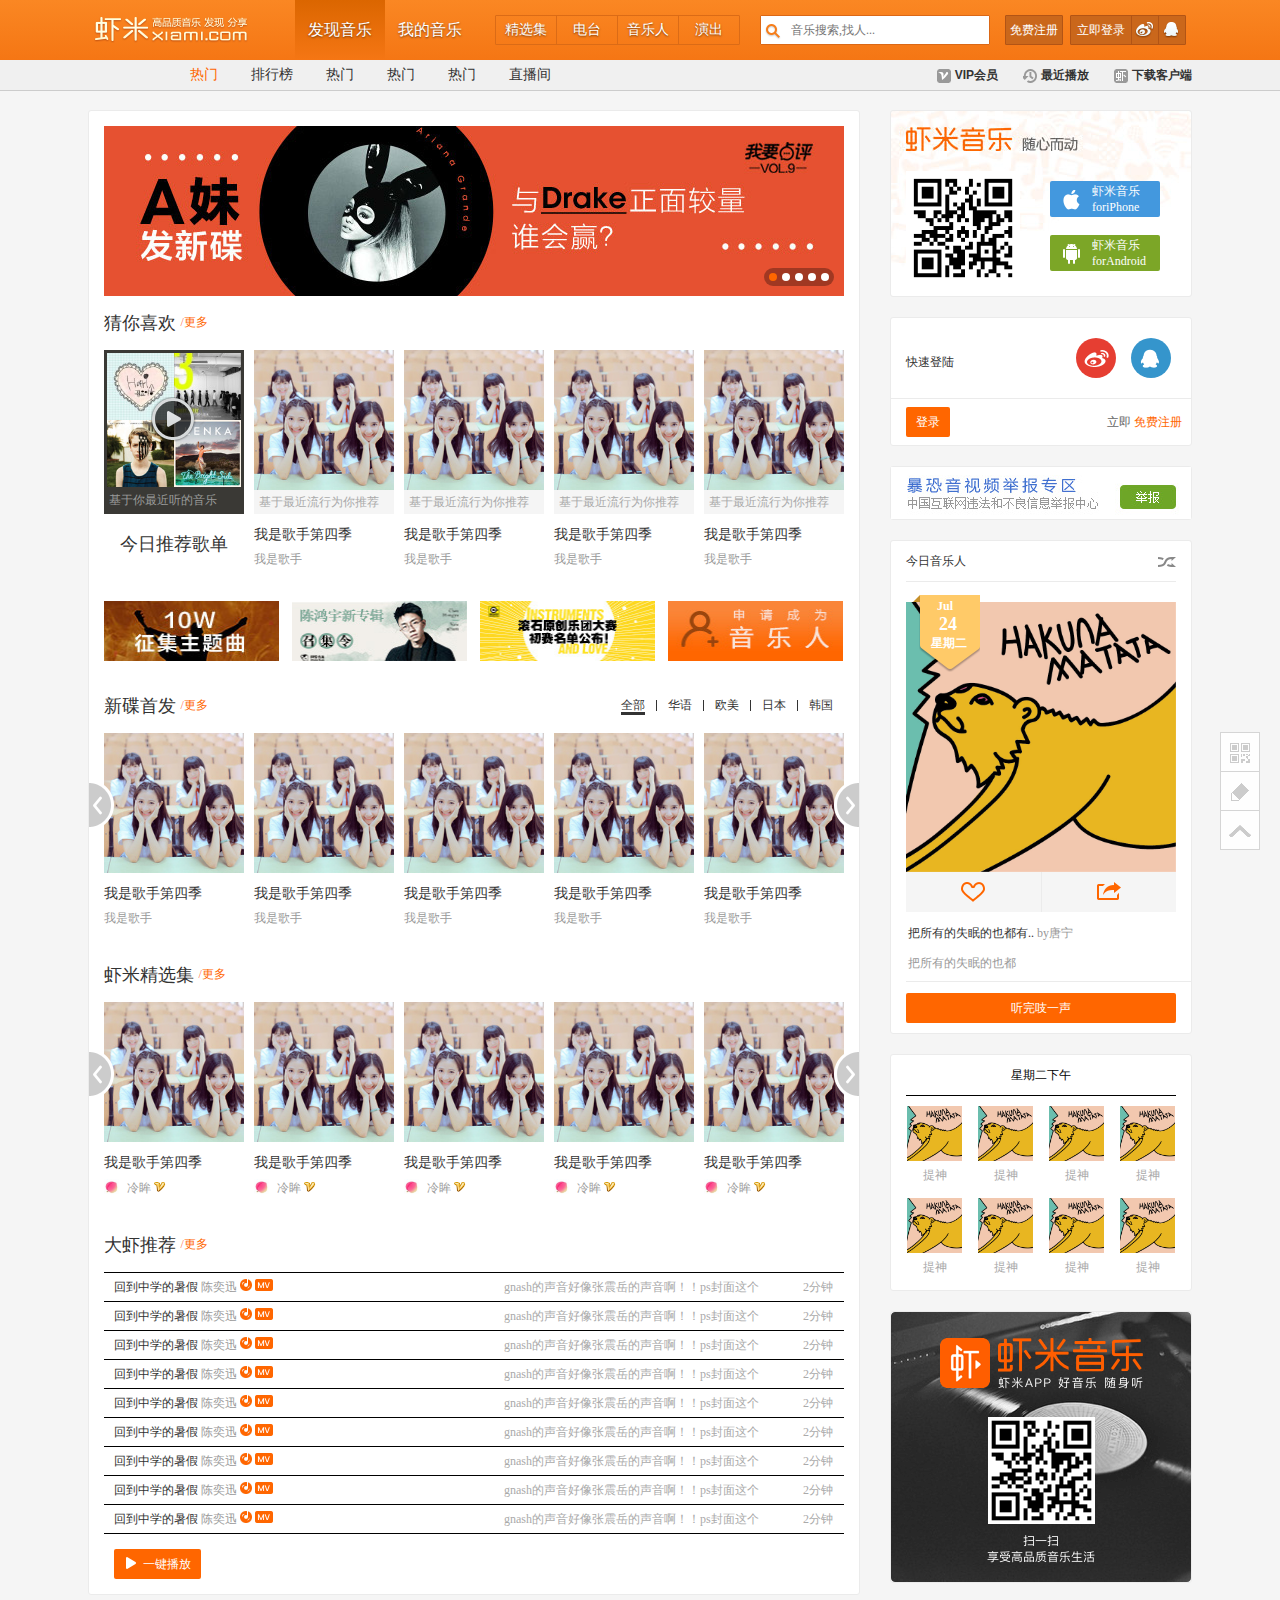
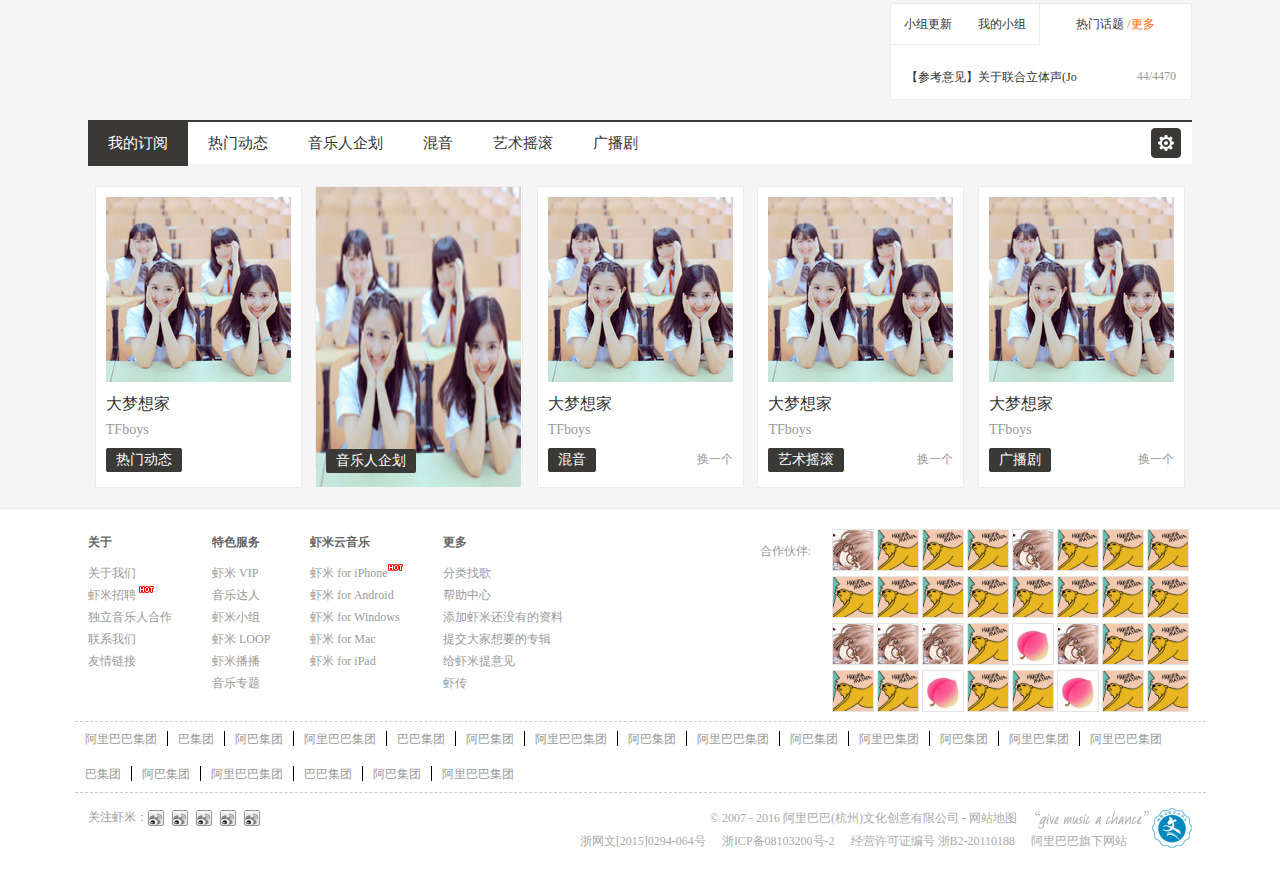
<file: xiami.html>
<!DOCTYPE html>
<html>
<head lang="en">
    <meta charset="UTF-8">
    <title>虾米音乐</title>
    <link rel="shortcut icon" href="images/favicon.ico"/>
    <link rel="stylesheet" href="css/xiami.css"/>
</head>
<body>
<div class="header">
    <div class="headerTop w1104 clearfix">
        <h1><a href="javascript:;"></a></h1>

        <p class="nav">
            <a class="on" href="javascript:;">发现音乐</a>
            <a href="javascript:;">我的音乐</a>
        </p>
        <ul>
            <li><a href="javascript:;">精选集</a></li>
            <li><a href="javascript:;">电台</a></li>
            <li><a href="javascript:;">音乐人</a></li>
            <li class="noBor"><a href="javascript:;">演出</a></li>
        </ul>
        <div class="search">
            <input type="text" placeholder="音乐搜索,找人..."/>
            <input type="button"/>
        </div>
        <div class="regist in">
            <a href="javascript:;">免费注册</a>
        </div>
        <div class="login in clearfix">
            <a href="虾米音乐（登录）.html">立即登录</a>
            <a href="javascript:;" class="web icon"></a>
            <a href="javascript:;" class="qq icon">

            </a>
        </div>
    </div>
</div>
<div class="subNav">
    <div class="navList w1104">
        <ul>
            <li><a class="on" href="javascript:;">热门</a></li>
            <li><a href="javascript:;">排行榜</a></li>
            <li><a href="javascript:;">热门</a></li>
            <li><a href="javascript:;">热门</a></li>
            <li><a href="javascript:;">热门</a></li>
            <li><a href="javascript:;">直播间</a></li>
        </ul>
        <ol>
            <li>
                <a href="javascript:;"><i class="vip"></i>VIP会员</a>
            </li>
            <li>
                <a href="javascript:;"><i class="play"></i>最近播放</a>
            </li>
            <li>
                <a href="javascript:;"><i class="down"></i>下载客户端</a>
            </li>
        </ol>
    </div>
</div>
<div class="container">
    <div class="main w1104 clearfix">
        <div class="conL">
            <div class="banner" id="banner">
                <i></i>
                <ul>
                    <li class="on"><img src="img/banner1.jpg" alt=""/></li>
                    <li><img src="img/banner2.jpg" alt=""/></li>
                    <li><img src="img/banner3.jpg" alt=""/></li>
                    <li><a href="javascript:;"><img src="img/banner4.jpg" alt=""/></a></li>
                    <li><a href="javascript:;"><img src="img/banner5.jpg" alt=""/></a></li>

                </ul>
                <ol>
                    <li class="on"><a href="javascript:;"></a></li>
                    <li><a href="javascript:;"></a></li>
                    <li><a href="javascript:;"></a></li>
                    <li><a href="javascript:;"></a></li>
                    <li><a href="javascript:;"></a></li>
                </ol>
            </div>
            <div class="title">
                <h3>猜你喜欢 <i>/</i><a href="javascript:;">更多</a></h3>
            </div>
            <div class="musicList clearfix">
                <div class="likeL">
                    <dl>
                        <dt>
                            <img src="img/four1.jpg" alt=""/>
                            <img src="img/four2.jpg" alt=""/>
                            <img src="img/four3.jpeg" alt=""/>
                            <img src="img/four4.jpg" alt=""/>
                            <i></i>
                        </dt>
                        <dd>基于你最近听的音乐</dd>
                    </dl>
                    <a class="today" href="javascript:;">今日推荐歌单</a>
                </div>
                <div class="likeR">
                    <div class="box">
                        <dl>
                            <dt>
                                <img src="img/pic1.jpg" alt=""/>
                                <!-- 遮罩层-->
                            <div class="hideBox">
                                <div class="btnHeart">
                                    <i class="btnX"></i>
                                    <b class="btnS"></b>
                                    <ul>
                                        <li class="on list1">
                                            <i class="icon1"></i>
                                            <a href="javascript:;">收藏</a>
                                        </li>
                                        <li class="list2">
                                            <i class="icon2"></i>
                                            <a href="javascript:;">添加到</a>
                                        </li>
                                        <li class="list3">
                                            <i class="icon3"></i>
                                            <a href="javascript:;">分享到</a>
                                        </li>
                                    </ul>
                                </div>
                                <a class="btnP" href="javascript:;"></a>

                            </div>
                            </dt>
                            <dd>基于最近流行为你推荐
                                <!-- 下面的遮罩层-->
                                <div class="hideBot">
                                    <p>基于最近流行为你推荐</p>
                                    <a href="javascript:;">不感兴趣</a>
                                </div>
                            </dd>
                        </dl>
                        <a href="javascript:;" class="name">我是歌手第四季</a>
                        <a href="javascript:;" class="singer">我是歌手</a>

                    </div>
                    <div class="box">
                        <dl>
                            <dt>
                                <img src="img/pic1.jpg" alt=""/>
                                <!-- 遮罩层-->
                            <div class="hideBox">
                                <div class="btnHeart">
                                    <i class="btnX"></i>
                                    <b class="btnS"></b>
                                    <ul>
                                        <li class="on list1">
                                            <i class="icon1"></i>
                                            <a href="javascript:;">收藏</a>
                                        </li>
                                        <li class="list2">
                                            <i class="icon2"></i>
                                            <a href="javascript:;">添加到</a>
                                        </li>
                                        <li class="list3">
                                            <i class="icon3"></i>
                                            <a href="javascript:;">分享到</a>
                                        </li>
                                    </ul>
                                </div>
                                <a class="btnP" href="javascript:;"></a>

                            </div>
                            </dt>
                            <dd>基于最近流行为你推荐
                                <!-- 下面的遮罩层-->
                                <div class="hideBot">
                                    <p>基于最近流行为你推荐</p>
                                    <a href="javascript:;">不感兴趣</a>
                                </div>
                            </dd>
                        </dl>
                        <a href="javascript:;" class="name">我是歌手第四季</a>
                        <a href="javascript:;" class="singer">我是歌手</a>

                    </div>
                    <div class="box">
                        <dl>
                            <dt>
                                <img src="img/pic1.jpg" alt=""/>
                                <!-- 遮罩层-->
                            <div class="hideBox">
                                <div class="btnHeart">
                                    <i class="btnX"></i>
                                    <b class="btnS"></b>
                                    <ul>
                                        <li class="on list1">
                                            <i class="icon1"></i>
                                            <a href="javascript:;">收藏</a>
                                        </li>
                                        <li class="list2">
                                            <i class="icon2"></i>
                                            <a href="javascript:;">添加到</a>
                                        </li>
                                        <li class="list3">
                                            <i class="icon3"></i>
                                            <a href="javascript:;">分享到</a>
                                        </li>
                                    </ul>
                                </div>
                                <a class="btnP" href="javascript:;"></a>

                            </div>
                            </dt>
                            <dd>基于最近流行为你推荐
                                <!-- 下面的遮罩层-->
                                <div class="hideBot">
                                    <p>基于最近流行为你推荐</p>
                                    <a href="javascript:;">不感兴趣</a>
                                </div>
                            </dd>
                        </dl>
                        <a href="javascript:;" class="name">我是歌手第四季</a>
                        <a href="javascript:;" class="singer">我是歌手</a>

                    </div>
                    <div class="box">
                        <dl>
                            <dt>
                                <img src="img/pic1.jpg" alt=""/>
                                <!-- 遮罩层-->
                            <div class="hideBox">
                                <div class="btnHeart">
                                    <i class="btnX"></i>
                                    <b class="btnS"></b>
                                    <ul>
                                        <li class="on list1">
                                            <i class="icon1"></i>
                                            <a href="javascript:;">收藏</a>
                                        </li>
                                        <li class="list2">
                                            <i class="icon2"></i>
                                            <a href="javascript:;">添加到</a>
                                        </li>
                                        <li class="list3">
                                            <i class="icon3"></i>
                                            <a href="javascript:;">分享到</a>
                                        </li>
                                    </ul>
                                </div>
                                <a class="btnP" href="javascript:;"></a>

                            </div>
                            </dt>
                            <dd>基于最近流行为你推荐
                                <!-- 下面的遮罩层-->
                                <div class="hideBot">
                                    <p>基于最近流行为你推荐</p>
                                    <a href="javascript:;">不感兴趣</a>
                                </div>
                            </dd>
                        </dl>
                        <a href="javascript:;" class="name">我是歌手第四季</a>
                        <a href="javascript:;" class="singer">我是歌手</a>

                    </div>
                </div>
            </div>
            <div class="ad">
                <ul class="clearfix">
                    <li>
                        <a href="javascript:;">
                            <img src="img/ad1.jpg" alt=""/>
                        </a>
                    </li>
                    <li>
                        <a href="javascript:;">
                            <img src="img/ad2.jpg" alt=""/>
                        </a>
                    </li>
                    <li>
                        <a href="javascript:;">
                            <img src="img/ad3.jpg" alt=""/>
                        </a>
                    </li>
                    <li class="noMr">
                        <a href="javascript:;">
                            <img src="img/ad4.png" alt=""/>
                        </a>
                    </li>
                </ul>
            </div>
            <div class="title newCD clearfix">
                <h3>新碟首发 <i>/</i><a href="javascript:;">更多</a></h3>
                <ul id="china">
                    <li class="noLine"><a href="javascript:;">全部</a></li>
                    <li><a href="javascript:;">华语</a></li>
                    <li><a href="javascript:;">欧美</a></li>
                    <li><a href="javascript:;">日本</a></li>
                    <li><a href="javascript:;">韩国</a></li>
                </ul>
            </div>
            <div id="disPaly">
                <div class="first clearfix dis">
                    <div class="box noMl">
                        <dl>
                            <dt>
                                <img src="img/pic1.jpg" alt=""/>
                                <!-- 遮罩层-->
                            <div class="hideBox">
                                <div class="btnHeart">
                                    <i class="btnX"></i>
                                    <b class="btnS"></b>
                                    <ul>
                                        <li class="on list1">
                                            <i class="icon1"></i>
                                            <a href="javascript:;">收藏</a>
                                        </li>
                                        <li class="list2">
                                            <i class="icon2"></i>
                                            <a href="javascript:;">添加到</a>
                                        </li>
                                        <li class="list3">
                                            <i class="icon3"></i>
                                            <a href="javascript:;">分享到</a>
                                        </li>
                                    </ul>
                                </div>
                                <a class="btnP" href="javascript:;"></a>

                            </div>
                            </dt>

                        </dl>
                        <a href="javascript:;" class="name">我是歌手第四季</a>
                        <a href="javascript:;" class="singer">我是歌手</a>

                    </div>
                    <div class="box">
                        <dl>
                            <dt>
                                <img src="img/pic1.jpg" alt=""/>
                                <!-- 遮罩层-->
                            <div class="hideBox">
                                <div class="btnHeart">
                                    <i class="btnX"></i>
                                    <b class="btnS"></b>
                                    <ul>
                                        <li class="on list1">
                                            <i class="icon1"></i>
                                            <a href="javascript:;">收藏</a>
                                        </li>
                                        <li class="list2">
                                            <i class="icon2"></i>
                                            <a href="javascript:;">添加到</a>
                                        </li>
                                        <li class="list3">
                                            <i class="icon3"></i>
                                            <a href="javascript:;">分享到</a>
                                        </li>
                                    </ul>
                                </div>
                                <a class="btnP" href="javascript:;"></a>

                            </div>
                            </dt>

                        </dl>
                        <a href="javascript:;" class="name">我是歌手第四季</a>
                        <a href="javascript:;" class="singer">我是歌手</a>

                    </div>
                    <div class="box">
                        <dl>
                            <dt>
                                <img src="img/pic1.jpg" alt=""/>
                                <!-- 遮罩层-->
                            <div class="hideBox">
                                <div class="btnHeart">
                                    <i class="btnX"></i>
                                    <b class="btnS"></b>
                                    <ul>
                                        <li class="on list1">
                                            <i class="icon1"></i>
                                            <a href="javascript:;">收藏</a>
                                        </li>
                                        <li class="list2">
                                            <i class="icon2"></i>
                                            <a href="javascript:;">添加到</a>
                                        </li>
                                        <li class="list3">
                                            <i class="icon3"></i>
                                            <a href="javascript:;">分享到</a>
                                        </li>
                                    </ul>
                                </div>
                                <a class="btnP" href="javascript:;"></a>

                            </div>
                            </dt>

                        </dl>
                        <a href="javascript:;" class="name">我是歌手第四季</a>
                        <a href="javascript:;" class="singer">我是歌手</a>

                    </div>
                    <div class="box">
                        <dl>
                            <dt>
                                <img src="img/pic1.jpg" alt=""/>
                                <!-- 遮罩层-->
                            <div class="hideBox">
                                <div class="btnHeart">
                                    <i class="btnX"></i>
                                    <b class="btnS"></b>
                                    <ul>
                                        <li class="on list1">
                                            <i class="icon1"></i>
                                            <a href="javascript:;">收藏</a>
                                        </li>
                                        <li class="list2">
                                            <i class="icon2"></i>
                                            <a href="javascript:;">添加到</a>
                                        </li>
                                        <li class="list3">
                                            <i class="icon3"></i>
                                            <a href="javascript:;">分享到</a>
                                        </li>
                                    </ul>
                                </div>
                                <a class="btnP" href="javascript:;"></a>

                            </div>
                            </dt>

                        </dl>
                        <a href="javascript:;" class="name">我是歌手第四季</a>
                        <a href="javascript:;" class="singer">我是歌手</a>

                    </div>
                    <div class="box">
                        <dl>
                            <dt>
                                <img src="img/pic1.jpg" alt=""/>
                                <!-- 遮罩层-->
                            <div class="hideBox">
                                <div class="btnHeart">
                                    <i class="btnX"></i>
                                    <b class="btnS"></b>
                                    <ul>
                                        <li class="on list1">
                                            <i class="icon1"></i>
                                            <a href="javascript:;">收藏</a>
                                        </li>
                                        <li class="list2">
                                            <i class="icon2"></i>
                                            <a href="javascript:;">添加到</a>
                                        </li>
                                        <li class="list3">
                                            <i class="icon3"></i>
                                            <a href="javascript:;">分享到</a>
                                        </li>
                                    </ul>
                                </div>
                                <a class="btnP" href="javascript:;"></a>

                            </div>
                            </dt>

                        </dl>
                        <a href="javascript:;" class="name">我是歌手第四季</a>
                        <a href="javascript:;" class="singer">我是歌手</a>

                    </div>
                    <a href="javascript:;" class="btnL"></a>
                    <a href="javascript:;" class="btnR"></a>
                </div>
                <div class="first clearfix disnone">
                    <div class="box noMl">
                        <dl>
                            <dt>
                                <img src="img/pic1.jpg" alt=""/>
                                <!-- 遮罩层-->
                            <div class="hideBox">
                                <div class="btnHeart">
                                    <i class="btnX"></i>
                                    <b class="btnS"></b>
                                    <ul>
                                        <li class="on list1">
                                            <i class="icon1"></i>
                                            <a href="javascript:;">收藏</a>
                                        </li>
                                        <li class="list2">
                                            <i class="icon2"></i>
                                            <a href="javascript:;">添加到</a>
                                        </li>
                                        <li class="list3">
                                            <i class="icon3"></i>
                                            <a href="javascript:;">分享到</a>
                                        </li>
                                    </ul>
                                </div>
                                <a class="btnP" href="javascript:;"></a>

                            </div>
                            </dt>

                        </dl>
                        <a href="javascript:;" class="name">我是歌手第四季</a>
                        <a href="javascript:;" class="singer">我是歌手</a>

                    </div>
                    <div class="box">
                        <dl>
                            <dt>
                                <img src="img/pic1.jpg" alt=""/>
                                <!-- 遮罩层-->
                            <div class="hideBox">
                                <div class="btnHeart">
                                    <i class="btnX"></i>
                                    <b class="btnS"></b>
                                    <ul>
                                        <li class="on list1">
                                            <i class="icon1"></i>
                                            <a href="javascript:;">收藏</a>
                                        </li>
                                        <li class="list2">
                                            <i class="icon2"></i>
                                            <a href="javascript:;">添加到</a>
                                        </li>
                                        <li class="list3">
                                            <i class="icon3"></i>
                                            <a href="javascript:;">分享到</a>
                                        </li>
                                    </ul>
                                </div>
                                <a class="btnP" href="javascript:;"></a>

                            </div>
                            </dt>

                        </dl>
                        <a href="javascript:;" class="name">我是歌手第四季</a>
                        <a href="javascript:;" class="singer">我是歌手</a>

                    </div>
                    <div class="box">
                        <dl>
                            <dt>
                                <img src="img/pic1.jpg" alt=""/>
                                <!-- 遮罩层-->
                            <div class="hideBox">
                                <div class="btnHeart">
                                    <i class="btnX"></i>
                                    <b class="btnS"></b>
                                    <ul>
                                        <li class="on list1">
                                            <i class="icon1"></i>
                                            <a href="javascript:;">收藏</a>
                                        </li>
                                        <li class="list2">
                                            <i class="icon2"></i>
                                            <a href="javascript:;">添加到</a>
                                        </li>
                                        <li class="list3">
                                            <i class="icon3"></i>
                                            <a href="javascript:;">分享到</a>
                                        </li>
                                    </ul>
                                </div>
                                <a class="btnP" href="javascript:;"></a>

                            </div>
                            </dt>

                        </dl>
                        <a href="javascript:;" class="name">我是歌手第四季</a>
                        <a href="javascript:;" class="singer">我是歌手</a>

                    </div>
                    <div class="box">
                        <dl>
                            <dt>
                                <img src="img/pic1.jpg" alt=""/>
                                <!-- 遮罩层-->
                            <div class="hideBox">
                                <div class="btnHeart">
                                    <i class="btnX"></i>
                                    <b class="btnS"></b>
                                    <ul>
                                        <li class="on list1">
                                            <i class="icon1"></i>
                                            <a href="javascript:;">收藏</a>
                                        </li>
                                        <li class="list2">
                                            <i class="icon2"></i>
                                            <a href="javascript:;">添加到</a>
                                        </li>
                                        <li class="list3">
                                            <i class="icon3"></i>
                                            <a href="javascript:;">分享到</a>
                                        </li>
                                    </ul>
                                </div>
                                <a class="btnP" href="javascript:;"></a>

                            </div>
                            </dt>

                        </dl>
                        <a href="javascript:;" class="name">我是歌手第四季</a>
                        <a href="javascript:;" class="singer">我是歌手</a>

                    </div>
                    <div class="box">
                        <dl>
                            <dt>
                                <img src="img/pic1.jpg" alt=""/>
                                <!-- 遮罩层-->
                            <div class="hideBox">
                                <div class="btnHeart">
                                    <i class="btnX"></i>
                                    <b class="btnS"></b>
                                    <ul>
                                        <li class="on list1">
                                            <i class="icon1"></i>
                                            <a href="javascript:;">收藏</a>
                                        </li>
                                        <li class="list2">
                                            <i class="icon2"></i>
                                            <a href="javascript:;">添加到</a>
                                        </li>
                                        <li class="list3">
                                            <i class="icon3"></i>
                                            <a href="javascript:;">分享到</a>
                                        </li>
                                    </ul>
                                </div>
                                <a class="btnP" href="javascript:;"></a>

                            </div>
                            </dt>

                        </dl>
                        <a href="javascript:;" class="name">我是歌手第四季</a>
                        <a href="javascript:;" class="singer">我是歌手</a>

                    </div>
                    <a href="javascript:;" class="btnL"></a>
                    <a href="javascript:;" class="btnR"></a>
                </div>
                <div class="first clearfix disnone">
                    <div class="box noMl">
                        <dl>
                            <dt>
                                <img src="img/pic1.jpg" alt=""/>
                                <!-- 遮罩层-->
                            <div class="hideBox">
                                <div class="btnHeart">
                                    <i class="btnX"></i>
                                    <b class="btnS"></b>
                                    <ul>
                                        <li class="on list1">
                                            <i class="icon1"></i>
                                            <a href="javascript:;">收藏</a>
                                        </li>
                                        <li class="list2">
                                            <i class="icon2"></i>
                                            <a href="javascript:;">添加到</a>
                                        </li>
                                        <li class="list3">
                                            <i class="icon3"></i>
                                            <a href="javascript:;">分享到</a>
                                        </li>
                                    </ul>
                                </div>
                                <a class="btnP" href="javascript:;"></a>

                            </div>
                            </dt>

                        </dl>
                        <a href="javascript:;" class="name">我是歌手第四季</a>
                        <a href="javascript:;" class="singer">我是歌手</a>

                    </div>
                    <div class="box">
                        <dl>
                            <dt>
                                <img src="img/pic1.jpg" alt=""/>
                                <!-- 遮罩层-->
                            <div class="hideBox">
                                <div class="btnHeart">
                                    <i class="btnX"></i>
                                    <b class="btnS"></b>
                                    <ul>
                                        <li class="on list1">
                                            <i class="icon1"></i>
                                            <a href="javascript:;">收藏</a>
                                        </li>
                                        <li class="list2">
                                            <i class="icon2"></i>
                                            <a href="javascript:;">添加到</a>
                                        </li>
                                        <li class="list3">
                                            <i class="icon3"></i>
                                            <a href="javascript:;">分享到</a>
                                        </li>
                                    </ul>
                                </div>
                                <a class="btnP" href="javascript:;"></a>

                            </div>
                            </dt>

                        </dl>
                        <a href="javascript:;" class="name">我是歌手第四季</a>
                        <a href="javascript:;" class="singer">我是歌手</a>

                    </div>
                    <div class="box">
                        <dl>
                            <dt>
                                <img src="img/pic1.jpg" alt=""/>
                                <!-- 遮罩层-->
                            <div class="hideBox">
                                <div class="btnHeart">
                                    <i class="btnX"></i>
                                    <b class="btnS"></b>
                                    <ul>
                                        <li class="on list1">
                                            <i class="icon1"></i>
                                            <a href="javascript:;">收藏</a>
                                        </li>
                                        <li class="list2">
                                            <i class="icon2"></i>
                                            <a href="javascript:;">添加到</a>
                                        </li>
                                        <li class="list3">
                                            <i class="icon3"></i>
                                            <a href="javascript:;">分享到</a>
                                        </li>
                                    </ul>
                                </div>
                                <a class="btnP" href="javascript:;"></a>

                            </div>
                            </dt>

                        </dl>
                        <a href="javascript:;" class="name">我是歌手第四季</a>
                        <a href="javascript:;" class="singer">我是歌手</a>

                    </div>
                    <div class="box">
                        <dl>
                            <dt>
                                <img src="img/pic1.jpg" alt=""/>
                                <!-- 遮罩层-->
                            <div class="hideBox">
                                <div class="btnHeart">
                                    <i class="btnX"></i>
                                    <b class="btnS"></b>
                                    <ul>
                                        <li class="on list1">
                                            <i class="icon1"></i>
                                            <a href="javascript:;">收藏</a>
                                        </li>
                                        <li class="list2">
                                            <i class="icon2"></i>
                                            <a href="javascript:;">添加到</a>
                                        </li>
                                        <li class="list3">
                                            <i class="icon3"></i>
                                            <a href="javascript:;">分享到</a>
                                        </li>
                                    </ul>
                                </div>
                                <a class="btnP" href="javascript:;"></a>

                            </div>
                            </dt>

                        </dl>
                        <a href="javascript:;" class="name">我是歌手第四季</a>
                        <a href="javascript:;" class="singer">我是歌手</a>

                    </div>
                    <div class="box">
                        <dl>
                            <dt>
                                <img src="img/pic1.jpg" alt=""/>
                                <!-- 遮罩层-->
                            <div class="hideBox">
                                <div class="btnHeart">
                                    <i class="btnX"></i>
                                    <b class="btnS"></b>
                                    <ul>
                                        <li class="on list1">
                                            <i class="icon1"></i>
                                            <a href="javascript:;">收藏</a>
                                        </li>
                                        <li class="list2">
                                            <i class="icon2"></i>
                                            <a href="javascript:;">添加到</a>
                                        </li>
                                        <li class="list3">
                                            <i class="icon3"></i>
                                            <a href="javascript:;">分享到</a>
                                        </li>
                                    </ul>
                                </div>
                                <a class="btnP" href="javascript:;"></a>

                            </div>
                            </dt>

                        </dl>
                        <a href="javascript:;" class="name">我是歌手第四季</a>
                        <a href="javascript:;" class="singer">我是歌手</a>

                    </div>
                    <a href="javascript:;" class="btnL"></a>
                    <a href="javascript:;" class="btnR"></a>
                </div>
                <div class="first clearfix disnone">
                    <div class="box noMl">
                        <dl>
                            <dt>
                                <img src="img/pic1.jpg" alt=""/>
                                <!-- 遮罩层-->
                            <div class="hideBox">
                                <div class="btnHeart">
                                    <i class="btnX"></i>
                                    <b class="btnS"></b>
                                    <ul>
                                        <li class="on list1">
                                            <i class="icon1"></i>
                                            <a href="javascript:;">收藏</a>
                                        </li>
                                        <li class="list2">
                                            <i class="icon2"></i>
                                            <a href="javascript:;">添加到</a>
                                        </li>
                                        <li class="list3">
                                            <i class="icon3"></i>
                                            <a href="javascript:;">分享到</a>
                                        </li>
                                    </ul>
                                </div>
                                <a class="btnP" href="javascript:;"></a>

                            </div>
                            </dt>

                        </dl>
                        <a href="javascript:;" class="name">我是歌手第四季</a>
                        <a href="javascript:;" class="singer">我是歌手</a>

                    </div>
                    <div class="box">
                        <dl>
                            <dt>
                                <img src="img/pic1.jpg" alt=""/>
                                <!-- 遮罩层-->
                            <div class="hideBox">
                                <div class="btnHeart">
                                    <i class="btnX"></i>
                                    <b class="btnS"></b>
                                    <ul>
                                        <li class="on list1">
                                            <i class="icon1"></i>
                                            <a href="javascript:;">收藏</a>
                                        </li>
                                        <li class="list2">
                                            <i class="icon2"></i>
                                            <a href="javascript:;">添加到</a>
                                        </li>
                                        <li class="list3">
                                            <i class="icon3"></i>
                                            <a href="javascript:;">分享到</a>
                                        </li>
                                    </ul>
                                </div>
                                <a class="btnP" href="javascript:;"></a>

                            </div>
                            </dt>

                        </dl>
                        <a href="javascript:;" class="name">我是歌手第四季</a>
                        <a href="javascript:;" class="singer">我是歌手</a>

                    </div>
                    <div class="box">
                        <dl>
                            <dt>
                                <img src="img/pic1.jpg" alt=""/>
                                <!-- 遮罩层-->
                            <div class="hideBox">
                                <div class="btnHeart">
                                    <i class="btnX"></i>
                                    <b class="btnS"></b>
                                    <ul>
                                        <li class="on list1">
                                            <i class="icon1"></i>
                                            <a href="javascript:;">收藏</a>
                                        </li>
                                        <li class="list2">
                                            <i class="icon2"></i>
                                            <a href="javascript:;">添加到</a>
                                        </li>
                                        <li class="list3">
                                            <i class="icon3"></i>
                                            <a href="javascript:;">分享到</a>
                                        </li>
                                    </ul>
                                </div>
                                <a class="btnP" href="javascript:;"></a>

                            </div>
                            </dt>

                        </dl>
                        <a href="javascript:;" class="name">我是歌手第四季</a>
                        <a href="javascript:;" class="singer">我是歌手</a>

                    </div>
                    <div class="box">
                        <dl>
                            <dt>
                                <img src="img/pic1.jpg" alt=""/>
                                <!-- 遮罩层-->
                            <div class="hideBox">
                                <div class="btnHeart">
                                    <i class="btnX"></i>
                                    <b class="btnS"></b>
                                    <ul>
                                        <li class="on list1">
                                            <i class="icon1"></i>
                                            <a href="javascript:;">收藏</a>
                                        </li>
                                        <li class="list2">
                                            <i class="icon2"></i>
                                            <a href="javascript:;">添加到</a>
                                        </li>
                                        <li class="list3">
                                            <i class="icon3"></i>
                                            <a href="javascript:;">分享到</a>
                                        </li>
                                    </ul>
                                </div>
                                <a class="btnP" href="javascript:;"></a>

                            </div>
                            </dt>

                        </dl>
                        <a href="javascript:;" class="name">我是歌手第四季</a>
                        <a href="javascript:;" class="singer">我是歌手</a>

                    </div>
                    <div class="box">
                        <dl>
                            <dt>
                                <img src="img/pic1.jpg" alt=""/>
                                <!-- 遮罩层-->
                            <div class="hideBox">
                                <div class="btnHeart">
                                    <i class="btnX"></i>
                                    <b class="btnS"></b>
                                    <ul>
                                        <li class="on list1">
                                            <i class="icon1"></i>
                                            <a href="javascript:;">收藏</a>
                                        </li>
                                        <li class="list2">
                                            <i class="icon2"></i>
                                            <a href="javascript:;">添加到</a>
                                        </li>
                                        <li class="list3">
                                            <i class="icon3"></i>
                                            <a href="javascript:;">分享到</a>
                                        </li>
                                    </ul>
                                </div>
                                <a class="btnP" href="javascript:;"></a>

                            </div>
                            </dt>

                        </dl>
                        <a href="javascript:;" class="name">我是歌手第四季</a>
                        <a href="javascript:;" class="singer">我是歌手</a>

                    </div>
                    <a href="javascript:;" class="btnL"></a>
                    <a href="javascript:;" class="btnR"></a>
                </div>
                <div class="first clearfix disnone">
                    <div class="box noMl">
                        <dl>
                            <dt>
                                <img src="img/pic1.jpg" alt=""/>
                                <!-- 遮罩层-->
                            <div class="hideBox">
                                <div class="btnHeart">
                                    <i class="btnX"></i>
                                    <b class="btnS"></b>
                                    <ul>
                                        <li class="on list1">
                                            <i class="icon1"></i>
                                            <a href="javascript:;">收藏</a>
                                        </li>
                                        <li class="list2">
                                            <i class="icon2"></i>
                                            <a href="javascript:;">添加到</a>
                                        </li>
                                        <li class="list3">
                                            <i class="icon3"></i>
                                            <a href="javascript:;">分享到</a>
                                        </li>
                                    </ul>
                                </div>
                                <a class="btnP" href="javascript:;"></a>

                            </div>
                            </dt>

                        </dl>
                        <a href="javascript:;" class="name">我是歌手第四季</a>
                        <a href="javascript:;" class="singer">我是歌手</a>

                    </div>
                    <div class="box">
                        <dl>
                            <dt>
                                <img src="img/pic1.jpg" alt=""/>
                                <!-- 遮罩层-->
                            <div class="hideBox">
                                <div class="btnHeart">
                                    <i class="btnX"></i>
                                    <b class="btnS"></b>
                                    <ul>
                                        <li class="on list1">
                                            <i class="icon1"></i>
                                            <a href="javascript:;">收藏</a>
                                        </li>
                                        <li class="list2">
                                            <i class="icon2"></i>
                                            <a href="javascript:;">添加到</a>
                                        </li>
                                        <li class="list3">
                                            <i class="icon3"></i>
                                            <a href="javascript:;">分享到</a>
                                        </li>
                                    </ul>
                                </div>
                                <a class="btnP" href="javascript:;"></a>

                            </div>
                            </dt>

                        </dl>
                        <a href="javascript:;" class="name">我是歌手第四季</a>
                        <a href="javascript:;" class="singer">我是歌手</a>

                    </div>
                    <div class="box">
                        <dl>
                            <dt>
                                <img src="img/pic1.jpg" alt=""/>
                                <!-- 遮罩层-->
                            <div class="hideBox">
                                <div class="btnHeart">
                                    <i class="btnX"></i>
                                    <b class="btnS"></b>
                                    <ul>
                                        <li class="on list1">
                                            <i class="icon1"></i>
                                            <a href="javascript:;">收藏</a>
                                        </li>
                                        <li class="list2">
                                            <i class="icon2"></i>
                                            <a href="javascript:;">添加到</a>
                                        </li>
                                        <li class="list3">
                                            <i class="icon3"></i>
                                            <a href="javascript:;">分享到</a>
                                        </li>
                                    </ul>
                                </div>
                                <a class="btnP" href="javascript:;"></a>

                            </div>
                            </dt>

                        </dl>
                        <a href="javascript:;" class="name">我是歌手第四季</a>
                        <a href="javascript:;" class="singer">我是歌手</a>

                    </div>
                    <div class="box">
                        <dl>
                            <dt>
                                <img src="img/pic1.jpg" alt=""/>
                                <!-- 遮罩层-->
                            <div class="hideBox">
                                <div class="btnHeart">
                                    <i class="btnX"></i>
                                    <b class="btnS"></b>
                                    <ul>
                                        <li class="on list1">
                                            <i class="icon1"></i>
                                            <a href="javascript:;">收藏</a>
                                        </li>
                                        <li class="list2">
                                            <i class="icon2"></i>
                                            <a href="javascript:;">添加到</a>
                                        </li>
                                        <li class="list3">
                                            <i class="icon3"></i>
                                            <a href="javascript:;">分享到</a>
                                        </li>
                                    </ul>
                                </div>
                                <a class="btnP" href="javascript:;"></a>

                            </div>
                            </dt>

                        </dl>
                        <a href="javascript:;" class="name">我是歌手第四季</a>
                        <a href="javascript:;" class="singer">我是歌手</a>

                    </div>
                    <div class="box">
                        <dl>
                            <dt>
                                <img src="img/pic1.jpg" alt=""/>
                                <!-- 遮罩层-->
                            <div class="hideBox">
                                <div class="btnHeart">
                                    <i class="btnX"></i>
                                    <b class="btnS"></b>
                                    <ul>
                                        <li class="on list1">
                                            <i class="icon1"></i>
                                            <a href="javascript:;">收藏</a>
                                        </li>
                                        <li class="list2">
                                            <i class="icon2"></i>
                                            <a href="javascript:;">添加到</a>
                                        </li>
                                        <li class="list3">
                                            <i class="icon3"></i>
                                            <a href="javascript:;">分享到</a>
                                        </li>
                                    </ul>
                                </div>
                                <a class="btnP" href="javascript:;"></a>

                            </div>
                            </dt>

                        </dl>
                        <a href="javascript:;" class="name">我是歌手第四季</a>
                        <a href="javascript:;" class="singer">我是歌手</a>

                    </div>
                    <a href="javascript:;" class="btnL"></a>
                    <a href="javascript:;" class="btnR"></a>
                </div>
            </div>
            <div class="title coll">
                <h3>虾米精选集 <i>/</i><a href="javascript:;">更多</a></h3>
            </div>
            <div class="first clearfix">
                <div class="box noMl">
                    <dl>
                        <dt>
                            <img src="img/pic1.jpg" alt=""/>
                            <!-- 遮罩层-->
                        <div class="hideBox">
                            <div class="btnHeart">
                                <i class="btnX"></i>
                                <b class="btnS"></b>
                                <ul>
                                    <li class="on list1">
                                        <i class="icon1"></i>
                                        <a href="javascript:;">收藏</a>
                                    </li>
                                    <li class="list2">
                                        <i class="icon2"></i>
                                        <a href="javascript:;">添加到</a>
                                    </li>
                                    <li class="list3">
                                        <i class="icon3"></i>
                                        <a href="javascript:;">分享到</a>
                                    </li>
                                </ul>
                            </div>
                            <a class="btnP" href="javascript:;"></a>

                        </div>
                        </dt>

                    </dl>
                    <a href="javascript:;" class="name">我是歌手第四季</a>

                    <div class="user" id="user">
                        <div class="userHover">
                            <a href="javascript:;" class="userH">
                                <strong></strong>
                                <span class="userName">冷眸</span>
                            </a>
                            <!-- 隐藏的盒子-->

                            <div class="vanish" id="vanish">
                                <div id="userHidern">
                                    <i class="bor"></i>

                                    <div class="content">
                                        <div class="conIntro">
                                            <img src="img/hover1.jpg" alt=""/>

                                            <div class="person">
                                                <a href="javascript:;">李嘉Jane</a>

                                                <p><b></b> 天津市</p>
                                            </div>

                                        </div>
                                        <div class="conTotal">
                                            <span>累计播放歌曲</span><i>0</i><i>0</i><i>0</i><i>8</i><i>0</i><i>7</i><i>0</i>
                                        </div>
                                        <div class="conNum">
                                            <span class="noBor">关注 <i>0</i></span>
                                            <span>粉丝 <i>2</i></span>
                                            <span>收藏 <i>0</i></span>
                                        </div>
                                        <ul>
                                            <li class="font"><i></i><span> 跟TA听</span></li>
                                            <li><span>站内信</span></li>
                                            <li><i></i><span> 关注</span></li>
                                        </ul>
                                    </div>
                                </div>
                            </div>
                        </div>

                        <a class="xmVip" href="javascript:;" title="虾米VIP"></a>

                    </div>


                </div>
                <div class="box">
                    <dl>
                        <dt>
                            <img src="img/pic1.jpg" alt=""/>
                            <!-- 遮罩层-->
                        <div class="hideBox">
                            <div class="btnHeart">
                                <i class="btnX"></i>
                                <b class="btnS"></b>
                                <ul>
                                    <li class="on list1">
                                        <i class="icon1"></i>
                                        <a href="javascript:;">收藏</a>
                                    </li>
                                    <li class="list2">
                                        <i class="icon2"></i>
                                        <a href="javascript:;">添加到</a>
                                    </li>
                                    <li class="list3">
                                        <i class="icon3"></i>
                                        <a href="javascript:;">分享到</a>
                                    </li>
                                </ul>
                            </div>
                            <a class="btnP" href="javascript:;"></a>

                        </div>
                        </dt>

                    </dl>
                    <a href="javascript:;" class="name">我是歌手第四季</a>

                    <div class="user">
                        <div class="userHover">
                            <a href="javascript:;" class="userH">
                                <strong></strong>
                                <span class="userName">冷眸</span>
                            </a>
                            <!-- 隐藏的盒子-->

                            <div class="vanish">
                                <div>
                                    <i class="bor"></i>

                                    <div class="content">
                                        <div class="conIntro">
                                            <img src="img/hover1.jpg" alt=""/>

                                            <div class="person">
                                                <a href="javascript:;">李嘉Jane</a>

                                                <p><b></b> 天津市</p>
                                            </div>

                                        </div>
                                        <div class="conTotal">
                                            <span>累计播放歌曲</span><i>0</i><i>0</i><i>0</i><i>8</i><i>0</i><i>7</i><i>0</i>
                                        </div>
                                        <div class="conNum">
                                            <span class="noBor">关注 <i>0</i></span>
                                            <span>粉丝 <i>2</i></span>
                                            <span>收藏 <i>0</i></span>
                                        </div>
                                        <ul>
                                            <li class="font"><i></i><span> 跟TA听</span></li>
                                            <li><span>站内信</span></li>
                                            <li><i></i><span> 关注</span></li>
                                        </ul>
                                    </div>
                                </div>
                            </div>
                        </div>

                        <a class="xmVip" href="javascript:;" title="虾米VIP"></a>

                    </div>


                </div>
                <div class="box">
                    <dl>
                        <dt>
                            <img src="img/pic1.jpg" alt=""/>
                            <!-- 遮罩层-->
                        <div class="hideBox">
                            <div class="btnHeart">
                                <i class="btnX"></i>
                                <b class="btnS"></b>
                                <ul>
                                    <li class="on list1">
                                        <i class="icon1"></i>
                                        <a href="javascript:;">收藏</a>
                                    </li>
                                    <li class="list2">
                                        <i class="icon2"></i>
                                        <a href="javascript:;">添加到</a>
                                    </li>
                                    <li class="list3">
                                        <i class="icon3"></i>
                                        <a href="javascript:;">分享到</a>
                                    </li>
                                </ul>
                            </div>
                            <a class="btnP" href="javascript:;"></a>

                        </div>
                        </dt>

                    </dl>
                    <a href="javascript:;" class="name">我是歌手第四季</a>

                    <div class="user">
                        <div class="userHover">
                            <a href="javascript:;" class="userH">
                                <strong></strong>
                                <span class="userName">冷眸</span>
                            </a>
                            <!-- 隐藏的盒子-->

                            <div class="vanish">
                                <div>
                                    <i class="bor"></i>

                                    <div class="content">
                                        <div class="conIntro">
                                            <img src="img/hover1.jpg" alt=""/>

                                            <div class="person">
                                                <a href="javascript:;">李嘉Jane</a>

                                                <p><b></b> 天津市</p>
                                            </div>

                                        </div>
                                        <div class="conTotal">
                                            <span>累计播放歌曲</span><i>0</i><i>0</i><i>0</i><i>8</i><i>0</i><i>7</i><i>0</i>
                                        </div>
                                        <div class="conNum">
                                            <span class="noBor">关注 <i>0</i></span>
                                            <span>粉丝 <i>2</i></span>
                                            <span>收藏 <i>0</i></span>
                                        </div>
                                        <ul>
                                            <li class="font"><i></i><span> 跟TA听</span></li>
                                            <li><span>站内信</span></li>
                                            <li><i></i><span> 关注</span></li>
                                        </ul>
                                    </div>
                                </div>
                            </div>
                        </div>

                        <a class="xmVip" href="javascript:;" title="虾米VIP"></a>

                    </div>


                </div>
                <div class="box">
                    <dl>
                        <dt>
                            <img src="img/pic1.jpg" alt=""/>
                            <!-- 遮罩层-->
                        <div class="hideBox">
                            <div class="btnHeart">
                                <i class="btnX"></i>
                                <b class="btnS"></b>
                                <ul>
                                    <li class="on list1">
                                        <i class="icon1"></i>
                                        <a href="javascript:;">收藏</a>
                                    </li>
                                    <li class="list2">
                                        <i class="icon2"></i>
                                        <a href="javascript:;">添加到</a>
                                    </li>
                                    <li class="list3">
                                        <i class="icon3"></i>
                                        <a href="javascript:;">分享到</a>
                                    </li>
                                </ul>
                            </div>
                            <a class="btnP" href="javascript:;"></a>

                        </div>
                        </dt>

                    </dl>
                    <a href="javascript:;" class="name">我是歌手第四季</a>

                    <div class="user">
                        <div class="userHover">
                            <a href="javascript:;" class="userH">
                                <strong></strong>
                                <span class="userName">冷眸</span>
                            </a>
                            <!-- 隐藏的盒子-->

                            <div class="vanish">
                                <div>
                                    <i class="bor"></i>

                                    <div class="content">
                                        <div class="conIntro">
                                            <img src="img/hover1.jpg" alt=""/>

                                            <div class="person">
                                                <a href="javascript:;">李嘉Jane</a>

                                                <p><b></b> 天津市</p>
                                            </div>

                                        </div>
                                        <div class="conTotal">
                                            <span>累计播放歌曲</span><i>0</i><i>0</i><i>0</i><i>8</i><i>0</i><i>7</i><i>0</i>
                                        </div>
                                        <div class="conNum">
                                            <span class="noBor">关注 <i>0</i></span>
                                            <span>粉丝 <i>2</i></span>
                                            <span>收藏 <i>0</i></span>
                                        </div>
                                        <ul>
                                            <li class="font"><i></i><span> 跟TA听</span></li>
                                            <li><span>站内信</span></li>
                                            <li><i></i><span> 关注</span></li>
                                        </ul>
                                    </div>
                                </div>
                            </div>
                        </div>

                        <a class="xmVip" href="javascript:;" title="虾米VIP"></a>

                    </div>


                </div>
                <div class="box">
                    <dl>
                        <dt>
                            <img src="img/pic1.jpg" alt=""/>
                            <!-- 遮罩层-->
                        <div class="hideBox">
                            <div class="btnHeart">
                                <i class="btnX"></i>
                                <b class="btnS"></b>
                                <ul>
                                    <li class="on list1">
                                        <i class="icon1"></i>
                                        <a href="javascript:;">收藏</a>
                                    </li>
                                    <li class="list2">
                                        <i class="icon2"></i>
                                        <a href="javascript:;">添加到</a>
                                    </li>
                                    <li class="list3">
                                        <i class="icon3"></i>
                                        <a href="javascript:;">分享到</a>
                                    </li>
                                </ul>
                            </div>
                            <a class="btnP" href="javascript:;"></a>

                        </div>
                        </dt>

                    </dl>
                    <a href="javascript:;" class="name">我是歌手第四季</a>

                    <div class="user">
                        <div class="userHover">
                            <a href="javascript:;" class="userH">
                                <strong></strong>
                                <span class="userName">冷眸</span>
                            </a>
                            <!-- 隐藏的盒子-->

                            <div class="vanish">
                                <div>
                                    <i class="bor"></i>

                                    <div class="content">
                                        <div class="conIntro">
                                            <img src="img/hover1.jpg" alt=""/>

                                            <div class="person">
                                                <a href="javascript:;">李嘉Jane</a>

                                                <p><b></b> 天津市</p>
                                            </div>

                                        </div>
                                        <div class="conTotal">
                                            <span>累计播放歌曲</span><i>0</i><i>0</i><i>0</i><i>8</i><i>0</i><i>7</i><i>0</i>
                                        </div>
                                        <div class="conNum">
                                            <span class="noBor">关注 <i>0</i></span>
                                            <span>粉丝 <i>2</i></span>
                                            <span>收藏 <i>0</i></span>
                                        </div>
                                        <ul>
                                            <li class="font"><i></i><span> 跟TA听</span></li>
                                            <li><span>站内信</span></li>
                                            <li><i></i><span> 关注</span></li>
                                        </ul>
                                    </div>
                                </div>
                            </div>
                        </div>

                        <a class="xmVip" href="javascript:;" title="虾米VIP"></a>

                    </div>


                </div>


                <a href="javascript:;" class="btnL"></a>
                <a href="javascript:;" class="btnR"></a>
            </div>

            <div class="title coll">
                <h3>大虾推荐 <i>/</i><a href="javascript:;">更多</a></h3>
            </div>
            <div class="recom" id="recom">

                <div class="row">
                    <div class="rowOn clearfix">
                        <div class="onL">
                            <i>回到中学的暑假</i>
                            <span>陈奕迅</span>
                            <b></b>
                            <em></em>
                        </div>
                        <p>
                            gnash的声音好像张震岳的声音啊！！ps封面这个</p>

                        <div class="time">
                            2分钟
                        </div>
                    </div>
                    <div class="rowHide clearfix">
                        <div class="hideL clearfix">
                            <div>
                                <img src="img/hover1.jpg" alt=""/>
                                <span></span>
                            </div>
                            <p class="detail">
                                <a href="javascript:;" class="title1">走进你的梦</a>
                                <a href="javascript:;" class="name1">李宇春</a>
                                <i></i>
                            </p>
                        </div>
                        <div class="hideC">
                            <div class="box">
                                <dl>
                                    <dt>

                                        <!-- 遮罩层-->

                                    <div class="btnHeart">
                                        <i class="btnX"></i>
                                        <b class="btnS"></b>
                                        <ul>
                                            <li class="on list1">
                                                <i class="icon1"></i>
                                                <a href="javascript:;">收藏</a>
                                            </li>
                                            <li class="list2">
                                                <i class="icon2"></i>
                                                <a href="javascript:;">添加到</a>
                                            </li>
                                            <li class="list3">
                                                <i class="icon3"></i>
                                                <a href="javascript:;">分享到</a>
                                            </li>
                                        </ul>
                                    </div>


                                    </dt>

                                </dl>


                            </div>
                        </div>
                        <div class="hideM">
                            <img src="img/hover1.jpg" alt=""/>

                            <p>
                                【[手势合十]纪念&哀悼】南斯拉夫电影《瓦尔特保卫萨拉热窝》中扮演经典角色“瓦尔特”的塞尔维亚著名演员韦利米尔·巴塔·日沃伊诺维奇。分享一首电影《老炮》中音乐片段《啊，朋友再见！》永恒的经典，追忆一个时代的记忆……</p>
                        </div>
                        <div class="hideR">
                            2分钟前
                        </div>
                    </div>
                </div>
                <div class="row">
                    <div class="rowOn clearfix">
                        <div class="onL">
                            <i>回到中学的暑假</i>
                            <span>陈奕迅</span>
                            <b></b>
                            <em></em>
                        </div>
                        <p>
                            gnash的声音好像张震岳的声音啊！！ps封面这个</p>

                        <div class="time">
                            2分钟
                        </div>
                    </div>
                    <div class="rowHide clearfix">
                        <div class="hideL clearfix">
                            <div>
                                <img src="img/hover1.jpg" alt=""/>
                                <span></span>
                            </div>
                            <p class="detail">
                                <a href="javascript:;" class="title1">走进你的梦</a>
                                <a href="javascript:;" class="name1">李宇春</a>
                                <i></i>
                            </p>
                        </div>
                        <div class="hideC">
                            <div class="box">
                                <dl>
                                    <dt>

                                        <!-- 遮罩层-->

                                    <div class="btnHeart">
                                        <i class="btnX"></i>
                                        <b class="btnS"></b>
                                        <ul>
                                            <li class="on list1">
                                                <i class="icon1"></i>
                                                <a href="javascript:;">收藏</a>
                                            </li>
                                            <li class="list2">
                                                <i class="icon2"></i>
                                                <a href="javascript:;">添加到</a>
                                            </li>
                                            <li class="list3">
                                                <i class="icon3"></i>
                                                <a href="javascript:;">分享到</a>
                                            </li>
                                        </ul>
                                    </div>


                                    </dt>

                                </dl>


                            </div>
                        </div>
                        <div class="hideM">
                            <img src="img/hover1.jpg" alt=""/>

                            <p>
                                【[手势合十]纪念&哀悼】南斯拉夫电影《瓦尔特保卫萨拉热窝》中扮演经典角色“瓦尔特”的塞尔维亚著名演员韦利米尔·巴塔·日沃伊诺维奇。分享一首电影《老炮》中音乐片段《啊，朋友再见！》永恒的经典，追忆一个时代的记忆……</p>
                        </div>
                        <div class="hideR">
                            2分钟前
                        </div>
                    </div>
                </div>
                <div class="row">
                    <div class="rowOn clearfix">
                        <div class="onL">
                            <i>回到中学的暑假</i>
                            <span>陈奕迅</span>
                            <b></b>
                            <em></em>
                        </div>
                        <p>
                            gnash的声音好像张震岳的声音啊！！ps封面这个</p>

                        <div class="time">
                            2分钟
                        </div>
                    </div>
                    <div class="rowHide clearfix">
                        <div class="hideL clearfix">
                            <div>
                                <img src="img/hover1.jpg" alt=""/>
                                <span></span>
                            </div>
                            <p class="detail">
                                <a href="javascript:;" class="title1">走进你的梦</a>
                                <a href="javascript:;" class="name1">李宇春</a>
                                <i></i>
                            </p>
                        </div>
                        <div class="hideC">
                            <div class="box">
                                <dl>
                                    <dt>

                                        <!-- 遮罩层-->

                                    <div class="btnHeart">
                                        <i class="btnX"></i>
                                        <b class="btnS"></b>
                                        <ul>
                                            <li class="on list1">
                                                <i class="icon1"></i>
                                                <a href="javascript:;">收藏</a>
                                            </li>
                                            <li class="list2">
                                                <i class="icon2"></i>
                                                <a href="javascript:;">添加到</a>
                                            </li>
                                            <li class="list3">
                                                <i class="icon3"></i>
                                                <a href="javascript:;">分享到</a>
                                            </li>
                                        </ul>
                                    </div>


                                    </dt>

                                </dl>


                            </div>
                        </div>
                        <div class="hideM">
                            <img src="img/hover1.jpg" alt=""/>

                            <p>
                                【[手势合十]纪念&哀悼】南斯拉夫电影《瓦尔特保卫萨拉热窝》中扮演经典角色“瓦尔特”的塞尔维亚著名演员韦利米尔·巴塔·日沃伊诺维奇。分享一首电影《老炮》中音乐片段《啊，朋友再见！》永恒的经典，追忆一个时代的记忆……</p>
                        </div>
                        <div class="hideR">
                            2分钟前
                        </div>
                    </div>
                </div>
                <div class="row">
                    <div class="rowOn clearfix">
                        <div class="onL">
                            <i>回到中学的暑假</i>
                            <span>陈奕迅</span>
                            <b></b>
                            <em></em>
                        </div>
                        <p>
                            gnash的声音好像张震岳的声音啊！！ps封面这个</p>

                        <div class="time">
                            2分钟
                        </div>
                    </div>
                    <div class="rowHide clearfix">
                        <div class="hideL clearfix">
                            <div>
                                <img src="img/hover1.jpg" alt=""/>
                                <span></span>
                            </div>
                            <p class="detail">
                                <a href="javascript:;" class="title1">走进你的梦</a>
                                <a href="javascript:;" class="name1">李宇春</a>
                                <i></i>
                            </p>
                        </div>
                        <div class="hideC">
                            <div class="box">
                                <dl>
                                    <dt>

                                        <!-- 遮罩层-->

                                    <div class="btnHeart">
                                        <i class="btnX"></i>
                                        <b class="btnS"></b>
                                        <ul>
                                            <li class="on list1">
                                                <i class="icon1"></i>
                                                <a href="javascript:;">收藏</a>
                                            </li>
                                            <li class="list2">
                                                <i class="icon2"></i>
                                                <a href="javascript:;">添加到</a>
                                            </li>
                                            <li class="list3">
                                                <i class="icon3"></i>
                                                <a href="javascript:;">分享到</a>
                                            </li>
                                        </ul>
                                    </div>


                                    </dt>

                                </dl>


                            </div>
                        </div>
                        <div class="hideM">
                            <img src="img/hover1.jpg" alt=""/>

                            <p>
                                【[手势合十]纪念&哀悼】南斯拉夫电影《瓦尔特保卫萨拉热窝》中扮演经典角色“瓦尔特”的塞尔维亚著名演员韦利米尔·巴塔·日沃伊诺维奇。分享一首电影《老炮》中音乐片段《啊，朋友再见！》永恒的经典，追忆一个时代的记忆……</p>
                        </div>
                        <div class="hideR">
                            2分钟前
                        </div>
                    </div>
                </div>
                <div class="row">
                    <div class="rowOn clearfix">
                        <div class="onL">
                            <i>回到中学的暑假</i>
                            <span>陈奕迅</span>
                            <b></b>
                            <em></em>
                        </div>
                        <p>
                            gnash的声音好像张震岳的声音啊！！ps封面这个</p>

                        <div class="time">
                            2分钟
                        </div>
                    </div>
                    <div class="rowHide clearfix">
                        <div class="hideL clearfix">
                            <div>
                                <img src="img/hover1.jpg" alt=""/>
                                <span></span>
                            </div>
                            <p class="detail">
                                <a href="javascript:;" class="title1">走进你的梦</a>
                                <a href="javascript:;" class="name1">李宇春</a>
                                <i></i>
                            </p>
                        </div>
                        <div class="hideC">
                            <div class="box">
                                <dl>
                                    <dt>

                                        <!-- 遮罩层-->

                                    <div class="btnHeart">
                                        <i class="btnX"></i>
                                        <b class="btnS"></b>
                                        <ul>
                                            <li class="on list1">
                                                <i class="icon1"></i>
                                                <a href="javascript:;">收藏</a>
                                            </li>
                                            <li class="list2">
                                                <i class="icon2"></i>
                                                <a href="javascript:;">添加到</a>
                                            </li>
                                            <li class="list3">
                                                <i class="icon3"></i>
                                                <a href="javascript:;">分享到</a>
                                            </li>
                                        </ul>
                                    </div>


                                    </dt>

                                </dl>


                            </div>
                        </div>
                        <div class="hideM">
                            <img src="img/hover1.jpg" alt=""/>

                            <p>
                                【[手势合十]纪念&哀悼】南斯拉夫电影《瓦尔特保卫萨拉热窝》中扮演经典角色“瓦尔特”的塞尔维亚著名演员韦利米尔·巴塔·日沃伊诺维奇。分享一首电影《老炮》中音乐片段《啊，朋友再见！》永恒的经典，追忆一个时代的记忆……</p>
                        </div>
                        <div class="hideR">
                            2分钟前
                        </div>
                    </div>
                </div>
                <div class="row">
                    <div class="rowOn clearfix">
                        <div class="onL">
                            <i>回到中学的暑假</i>
                            <span>陈奕迅</span>
                            <b></b>
                            <em></em>
                        </div>
                        <p>
                            gnash的声音好像张震岳的声音啊！！ps封面这个</p>

                        <div class="time">
                            2分钟
                        </div>
                    </div>
                    <div class="rowHide clearfix">
                        <div class="hideL clearfix">
                            <div>
                                <img src="img/hover1.jpg" alt=""/>
                                <span></span>
                            </div>
                            <p class="detail">
                                <a href="javascript:;" class="title1">走进你的梦</a>
                                <a href="javascript:;" class="name1">李宇春</a>
                                <i></i>
                            </p>
                        </div>
                        <div class="hideC">
                            <div class="box">
                                <dl>
                                    <dt>

                                        <!-- 遮罩层-->

                                    <div class="btnHeart">
                                        <i class="btnX"></i>
                                        <b class="btnS"></b>
                                        <ul>
                                            <li class="on list1">
                                                <i class="icon1"></i>
                                                <a href="javascript:;">收藏</a>
                                            </li>
                                            <li class="list2">
                                                <i class="icon2"></i>
                                                <a href="javascript:;">添加到</a>
                                            </li>
                                            <li class="list3">
                                                <i class="icon3"></i>
                                                <a href="javascript:;">分享到</a>
                                            </li>
                                        </ul>
                                    </div>


                                    </dt>

                                </dl>


                            </div>
                        </div>
                        <div class="hideM">
                            <img src="img/hover1.jpg" alt=""/>

                            <p>
                                【[手势合十]纪念&哀悼】南斯拉夫电影《瓦尔特保卫萨拉热窝》中扮演经典角色“瓦尔特”的塞尔维亚著名演员韦利米尔·巴塔·日沃伊诺维奇。分享一首电影《老炮》中音乐片段《啊，朋友再见！》永恒的经典，追忆一个时代的记忆……</p>
                        </div>
                        <div class="hideR">
                            2分钟前
                        </div>
                    </div>
                </div>
                <div class="row">
                    <div class="rowOn clearfix">
                        <div class="onL">
                            <i>回到中学的暑假</i>
                            <span>陈奕迅</span>
                            <b></b>
                            <em></em>
                        </div>
                        <p>
                            gnash的声音好像张震岳的声音啊！！ps封面这个</p>

                        <div class="time">
                            2分钟
                        </div>
                    </div>
                    <div class="rowHide clearfix">
                        <div class="hideL clearfix">
                            <div>
                                <img src="img/hover1.jpg" alt=""/>
                                <span></span>
                            </div>
                            <p class="detail">
                                <a href="javascript:;" class="title1">走进你的梦</a>
                                <a href="javascript:;" class="name1">李宇春</a>
                                <i></i>
                            </p>
                        </div>
                        <div class="hideC">
                            <div class="box">
                                <dl>
                                    <dt>

                                        <!-- 遮罩层-->

                                    <div class="btnHeart">
                                        <i class="btnX"></i>
                                        <b class="btnS"></b>
                                        <ul>
                                            <li class="on list1">
                                                <i class="icon1"></i>
                                                <a href="javascript:;">收藏</a>
                                            </li>
                                            <li class="list2">
                                                <i class="icon2"></i>
                                                <a href="javascript:;">添加到</a>
                                            </li>
                                            <li class="list3">
                                                <i class="icon3"></i>
                                                <a href="javascript:;">分享到</a>
                                            </li>
                                        </ul>
                                    </div>


                                    </dt>

                                </dl>


                            </div>
                        </div>
                        <div class="hideM">
                            <img src="img/hover1.jpg" alt=""/>

                            <p>
                                【[手势合十]纪念&哀悼】南斯拉夫电影《瓦尔特保卫萨拉热窝》中扮演经典角色“瓦尔特”的塞尔维亚著名演员韦利米尔·巴塔·日沃伊诺维奇。分享一首电影《老炮》中音乐片段《啊，朋友再见！》永恒的经典，追忆一个时代的记忆……</p>
                        </div>
                        <div class="hideR">
                            2分钟前
                        </div>
                    </div>
                </div>
                <div class="row">
                    <div class="rowOn clearfix">
                        <div class="onL">
                            <i>回到中学的暑假</i>
                            <span>陈奕迅</span>
                            <b></b>
                            <em></em>
                        </div>
                        <p>
                            gnash的声音好像张震岳的声音啊！！ps封面这个</p>

                        <div class="time">
                            2分钟
                        </div>
                    </div>
                    <div class="rowHide clearfix">
                        <div class="hideL clearfix">
                            <div>
                                <img src="img/hover1.jpg" alt=""/>
                                <span></span>
                            </div>
                            <p class="detail">
                                <a href="javascript:;" class="title1">走进你的梦</a>
                                <a href="javascript:;" class="name1">李宇春</a>
                                <i></i>
                            </p>
                        </div>
                        <div class="hideC">
                            <div class="box">
                                <dl>
                                    <dt>

                                        <!-- 遮罩层-->

                                    <div class="btnHeart">
                                        <i class="btnX"></i>
                                        <b class="btnS"></b>
                                        <ul>
                                            <li class="on list1">
                                                <i class="icon1"></i>
                                                <a href="javascript:;">收藏</a>
                                            </li>
                                            <li class="list2">
                                                <i class="icon2"></i>
                                                <a href="javascript:;">添加到</a>
                                            </li>
                                            <li class="list3">
                                                <i class="icon3"></i>
                                                <a href="javascript:;">分享到</a>
                                            </li>
                                        </ul>
                                    </div>


                                    </dt>

                                </dl>


                            </div>
                        </div>
                        <div class="hideM">
                            <img src="img/hover1.jpg" alt=""/>

                            <p>
                                【[手势合十]纪念&哀悼】南斯拉夫电影《瓦尔特保卫萨拉热窝》中扮演经典角色“瓦尔特”的塞尔维亚著名演员韦利米尔·巴塔·日沃伊诺维奇。分享一首电影《老炮》中音乐片段《啊，朋友再见！》永恒的经典，追忆一个时代的记忆……</p>
                        </div>
                        <div class="hideR">
                            2分钟前
                        </div>
                    </div>
                </div>
                <div class="row">
                    <div class="rowOn clearfix">
                        <div class="onL">
                            <i>回到中学的暑假</i>
                            <span>陈奕迅</span>
                            <b></b>
                            <em></em>
                        </div>
                        <p>
                            gnash的声音好像张震岳的声音啊！！ps封面这个</p>

                        <div class="time">
                            2分钟
                        </div>
                    </div>
                    <div class="rowHide clearfix">
                        <div class="hideL clearfix">
                            <div>
                                <img src="img/hover1.jpg" alt=""/>
                                <span></span>
                            </div>
                            <p class="detail">
                                <a href="javascript:;" class="title1">走进你的梦</a>
                                <a href="javascript:;" class="name1">李宇春</a>
                                <i></i>
                            </p>
                        </div>
                        <div class="hideC">
                            <div class="box">
                                <dl>
                                    <dt>

                                        <!-- 遮罩层-->

                                    <div class="btnHeart">
                                        <i class="btnX"></i>
                                        <b class="btnS"></b>
                                        <ul>
                                            <li class="on list1">
                                                <i class="icon1"></i>
                                                <a href="javascript:;">收藏</a>
                                            </li>
                                            <li class="list2">
                                                <i class="icon2"></i>
                                                <a href="javascript:;">添加到</a>
                                            </li>
                                            <li class="list3">
                                                <i class="icon3"></i>
                                                <a href="javascript:;">分享到</a>
                                            </li>
                                        </ul>
                                    </div>


                                    </dt>

                                </dl>


                            </div>
                        </div>
                        <div class="hideM">
                            <img src="img/hover1.jpg" alt=""/>

                            <p>
                                【[手势合十]纪念&哀悼】南斯拉夫电影《瓦尔特保卫萨拉热窝》中扮演经典角色“瓦尔特”的塞尔维亚著名演员韦利米尔·巴塔·日沃伊诺维奇。分享一首电影《老炮》中音乐片段《啊，朋友再见！》永恒的经典，追忆一个时代的记忆……</p>
                        </div>
                        <div class="hideR">
                            2分钟前
                        </div>
                    </div>
                </div>




            </div>
            <div class="aKey">
                <p>
                    <i></i><span>一键播放</span>
                </p>
            </div>
        </div>
        <div class="conR">
            <div class="xmDown base">
                <img src="img/qrcode_110.png" alt=""/>

                <div>
                    <p class="iphone"><i></i><span>虾米音乐foriPhone</span></p>

                    <p class="android"><i></i><span>虾米音乐forAndroid</span></p>
                </div>
            </div>
            <div class="quick base">
                <p>
                    <span>快速登陆</span>
                    <i></i><b></b>
                </p>

                <div>
                    <a href="javascript:;" class="login">登录</a>
                    <span>立即</span>
                    <a href="javascript:;" class="free">免费注册</a>
                </div>
            </div>
            <div class="could base">
                <a href="javascript:;"></a>
            </div>
            <div class="musician base" id="musician" id="musician">
                <em></em>

                <div class="muToday">
                    <h5>今日音乐人</h5>
                    <a href="javascript:; " id="aBtn"></a>
                </div>
                <div id="muD">
                    <div class="muDay mon">
                        <img src="img/img1.jpg" alt=""/>
                        <em></em>

                        <div class="date">
                            <span>Jul</span><b>24</b><i>星期二</i>
                        </div>

                        <div class="muHeart">
                            <div class="heart1"><span></span></div>
                            <div class="heart2"><i></i></div>
                        </div>
                        <p class="comment">把所有的失眠的也都有.. <span>by唐宁</span></p>

                        <p class="art">把所有的失眠的也都</p>

                        <p class="zhi">听完吱一声</p>
                    </div>

                    <div class="muDay muDayb">
                        <img src="img/img2.jpg" alt=""/>
                        <em></em>

                        <div class="date">
                            <span>Juy</span><b>25</b><i>星期二</i>
                        </div>

                        <div class="muHeart">
                            <div class="heart1"><span></span></div>
                            <div class="heart2"><i></i></div>
                        </div>
                        <p class="comment">生的样子.. <span>by妮妮</span></p>

                        <p class="art">把所有的失眠的也都</p>

                        <p class="zhi">听完吱一声</p>
                    </div>
                    <div class="muDay muDayb">
                        <img src="img/img3.jpg" alt=""/>
                        <em></em>

                        <div class="date">
                            <span>Juy</span><b>25</b><i>星期二</i>
                        </div>

                        <div class="muHeart">
                            <div class="heart1"><span></span></div>
                            <div class="heart2"><i></i></div>
                        </div>
                        <p class="comment">把所有的失眠的也都有.. <span>by唐宁</span></p>

                        <p class="art">把所有的失眠的也都</p>

                        <p class="zhi">听完吱一声</p>
                    </div>
                </div>

            </div>
            <div class="tuesday base">
                <p>星期二下午</p>
                <ul class="clearfix">
                    <li>
                        <div>
                            <a href="javascript:;"><img src="img/img1.jpg" alt=""/></a>
                            <i></i>
                        </div>
                        <span>提神</span>
                    </li>
                    <li>
                        <div>
                            <a href="javascript:;"><img src="img/img1.jpg" alt=""/></a>
                            <i></i>
                        </div>
                        <span>提神</span>
                    </li>
                    <li>
                        <div>
                            <a href="javascript:;"><img src="img/img1.jpg" alt=""/></a>
                            <i></i>
                        </div>
                        <span>提神</span>
                    </li>
                    <li>
                        <div>
                            <a href="javascript:;"><img src="img/img1.jpg" alt=""/></a>
                            <i></i>
                        </div>
                        <span>提神</span>
                    </li>
                    <li>
                        <div>
                            <a href="javascript:;"><img src="img/img1.jpg" alt=""/></a>
                            <i></i>
                        </div>
                        <span>提神</span>
                    </li>
                    <li>
                        <div>
                            <a href="javascript:;"><img src="img/img1.jpg" alt=""/></a>
                            <i></i>
                        </div>
                        <span>提神</span>
                    </li>
                    <li>
                        <div>
                            <a href="javascript:;"><img src="img/img1.jpg" alt=""/></a>
                            <i></i>
                        </div>
                        <span>提神</span>
                    </li>
                    <li>
                        <div>
                            <a href="javascript:;"><img src="img/img1.jpg" alt=""/></a>
                            <i></i>
                        </div>
                        <span>提神</span>
                    </li>
                </ul>
            </div>
            <!--xiaimg  base-->
            <div class="xiaimg base">
                <img src="img/TB1_L26KXXXXXc1XFXXXXXXXXXX-300-270.png" alt=""/>

            </div>


            <div class="team base" id="team">
                <ul class="swiBtn clearfix" id="swiBtn">
                    <li>
                        <a href="javascript:;">小组更新</a>

                    </li>
                    <li>
                        <a href="javascript:;">我的小组</a>

                    </li>
                    <li class="more">
                        <i></i>
                        <a href="javascript:;">热门话题</a>
                        <a href="javascript:;" class="text">/更多</a>
                    </li>
                </ul>
                <ol id="littleBox">
                    <li class="hh"><p>你还未加入任何小组，赶快去找到组织吧！</p></li>
                    <li class="hh"><p>你还未加入任何小组，赶快去找到组织吧！</p></li>
                    <li class="clearfix">
                        <p>【参考意见】关于联合立体声(Jo</p>

                        <div>
                            <span>44/4470</span>
                            <b>预备组</b>
                        </div>
                    </li>

                </ol>
                <div></div>
            </div>

        </div>
    </div>
</div>
<!---->
<div class="mainF">
    <div class="mainB">
        <ul class="mainBt">
            <li class="bg"><a href="javascript:;" class="bgo">我的订阅</a></li>
            <li><a href="javascript:;">热门动态</a></li>
            <li><a href="javascript:;">音乐人企划</a></li>
            <li><a href="javascript:;">混音</a></li>
            <li><a href="javascript:;">艺术摇滚</a></li>
            <li><a href="javascript:;">广播剧</a></li>
            <a href="虾米音乐（登录）.html"><i></i></a>
        </ul>
        <ul class="mainBb clearfix">
            <li>
                <div class="box">
                    <dl>
                        <dt>
                            <img src="img/pic1.jpg" alt=""/>
                            <!-- 遮罩层-->
                        <div class="hideBox">
                            <div class="btnHeart">
                                <i class="btnX"></i>
                                <b class="btnS"></b>
                                <ul>
                                    <li class="on list1">
                                        <i class="icon1"></i>
                                        <a href="javascript:;">收藏</a>
                                    </li>
                                    <li class="list2">
                                        <i class="icon2"></i>
                                        <a href="javascript:;">添加到</a>
                                    </li>
                                    <li class="list3">
                                        <i class="icon3"></i>
                                        <a href="javascript:;">分享到</a>
                                    </li>
                                </ul>
                            </div>
                            <a class="btnP" href="javascript:;"></a>
                        </div>
                        </dt>
                    </dl>
                    <a href="javascript:;" class="name">大梦想家</a>
                    <a href="javascript:;" class="singer">TFboys</a>

                    <p>热门动态</p>


                </div>
            </li>
            <li class="tow">
                <div class="box">
                    <img src="img/pic1.jpg" alt=""/>

                    <p>音乐人企划</p>

                </div>
            </li>
            <li>
                <div class="box">
                    <dl>
                        <dt>
                            <img src="img/pic1.jpg" alt=""/>
                            <!-- 遮罩层-->
                        <div class="hideBox">
                            <div class="btnHeart">
                                <i class="btnX"></i>
                                <b class="btnS"></b>
                                <ul>
                                    <li class="on list1">
                                        <i class="icon1"></i>
                                        <a href="javascript:;">收藏</a>
                                    </li>
                                    <li class="list2">
                                        <i class="icon2"></i>
                                        <a href="javascript:;">添加到</a>
                                    </li>
                                    <li class="list3">
                                        <i class="icon3"></i>
                                        <a href="javascript:;">分享到</a>
                                    </li>
                                </ul>
                            </div>
                            <a class="btnP" href="javascript:;"></a>
                        </div>
                        </dt>
                    </dl>
                    <a href="javascript:;" class="name">大梦想家</a>
                    <a href="javascript:;" class="singer">TFboys</a>

                    <p>混音</p>
                    <span><a href="javascript:;">换一个</a></span>

                </div>
            </li>
            <li>
                <div class="box">
                    <dl>
                        <dt>
                            <img src="img/pic1.jpg" alt=""/>
                            <!-- 遮罩层-->
                        <div class="hideBox">
                            <div class="btnHeart">
                                <i class="btnX"></i>
                                <b class="btnS"></b>
                                <ul>
                                    <li class="on list1">
                                        <i class="icon1"></i>
                                        <a href="javascript:;">收藏</a>
                                    </li>
                                    <li class="list2">
                                        <i class="icon2"></i>
                                        <a href="javascript:;">添加到</a>
                                    </li>
                                    <li class="list3">
                                        <i class="icon3"></i>
                                        <a href="javascript:;">分享到</a>
                                    </li>
                                </ul>
                            </div>
                            <a class="btnP" href="javascript:;"></a>
                        </div>
                        </dt>
                    </dl>
                    <a href="javascript:;" class="name">大梦想家</a>
                    <a href="javascript:;" class="singer">TFboys</a>

                    <p>艺术摇滚</p>
                    <span><a href="javascript:;">换一个</a></span>

                </div>
            </li>
            <li>
                <div class="box">
                    <dl>
                        <dt>
                            <img src="img/pic1.jpg" alt=""/>
                            <!-- 遮罩层-->
                        <div class="hideBox">
                            <div class="btnHeart">
                                <i class="btnX"></i>
                                <b class="btnS"></b>
                                <ul>
                                    <li class="on list1">
                                        <i class="icon1"></i>
                                        <a href="javascript:;">收藏</a>
                                    </li>
                                    <li class="list2">
                                        <i class="icon2"></i>
                                        <a href="javascript:;">添加到</a>
                                    </li>
                                    <li class="list3">
                                        <i class="icon3"></i>
                                        <a href="javascript:;">分享到</a>
                                    </li>
                                </ul>
                            </div>
                            <a class="btnP" href="javascript:;"></a>
                        </div>
                        </dt>
                    </dl>
                    <a href="javascript:;" class="name">大梦想家</a>
                    <a href="javascript:;" class="singer">TFboys</a>

                    <p>广播剧</p>
                    <span><a href="javascript:;">换一个</a></span>

                </div>
            </li>
        </ul>

    </div>
</div>


<div class="footer">
    <div class="footerTop w1104 clearfix">
        <div class="topL">
            <dl>
                <dt>关于</dt>
                <dd>关于我们</dd>
                <dd>虾米招聘 <i></i></dd>
                <dd>独立音乐人合作</dd>
                <dd>联系我们</dd>
                <dd>友情链接</dd>
            </dl>
            <dl>
                <dt>特色服务</dt>
                <dd>虾米 VIP</dd>
                <dd>音乐达人</dd>
                <dd>虾米小组</dd>
                <dd>虾米 LOOP</dd>
                <dd>虾米播播</dd>
                <dd>音乐专题</dd>
            </dl>
            <dl>
                <dt>虾米云音乐</dt>
                <dd>虾米 for iPhone<i></i></dd>
                <dd>虾米 for Android</dd>
                <dd>虾米 for Windows</dd>
                <dd>虾米 for Mac</dd>
                <dd>虾米 for iPad</dd>
            </dl>
            <dl>
                <dt>更多</dt>
                <dd>分类找歌</dd>
                <dd>帮助中心</dd>
                <dd>添加虾米还没有的资料</dd>
                <dd>提交大家想要的专辑</dd>
                <dd>给虾米提意见</dd>
                <dd>虾传</dd>
            </dl>
        </div>
        <div class="topR">
            <span>合作伙伴:</span>
            <ul>
                <li>
                    <a href="javascript:;"><img src="img/user2.jpg" alt=""/></a>
                </li>
                <li>
                    <a href="javascript:;"><img src="img/img1.jpg" alt=""/></a>
                </li>
                <li>
                    <a href="javascript:;"><img src="img/img1.jpg" alt=""/></a>
                </li>
                <li>
                    <a href="javascript:;"><img src="img/img1.jpg" alt=""/></a>
                </li>
                <li>
                    <a href="javascript:;"><img src="img/user2.jpg" alt=""/></a>
                </li>
                <li>
                    <a href="javascript:;"><img src="img/img1.jpg" alt=""/></a>
                </li>
                <li>
                    <a href="javascript:;"><img src="img/img1.jpg" alt=""/></a>
                </li>
                <li>
                    <a href="javascript:;"><img src="img/img1.jpg" alt=""/></a>
                </li>
                <li>
                    <a href="javascript:;"><img src="img/img1.jpg" alt=""/></a>
                </li>
                <li>
                    <a href="javascript:;"><img src="img/img1.jpg" alt=""/></a>
                </li>
                <li>
                    <a href="javascript:;"><img src="img/img1.jpg" alt=""/></a>
                </li>
                <li>
                    <a href="javascript:;"><img src="img/img1.jpg" alt=""/></a>
                </li>
                <li>
                    <a href="javascript:;"><img src="img/img1.jpg" alt=""/></a>
                </li>
                <li>
                    <a href="javascript:;"><img src="img/img1.jpg" alt=""/></a>
                </li>
                <li>
                    <a href="javascript:;"><img src="img/img1.jpg" alt=""/></a>
                </li>
                <li>
                    <a href="javascript:;"><img src="img/img1.jpg" alt=""/></a>
                </li>
                <li>
                    <a href="javascript:;"><img src="img/user2.jpg" alt=""/></a>
                </li>
                <li>
                    <a href="javascript:;"><img src="img/user2.jpg" alt=""/></a>
                </li>
                <li>
                    <a href="javascript:;"><img src="img/user2.jpg" alt=""/></a>
                </li>
                <li>
                    <a href="javascript:;"><img src="img/img1.jpg" alt=""/></a>
                </li>
                <li>
                    <a href="javascript:;"><img src="img/user1.jpg" alt=""/></a>
                </li>
                <li>
                    <a href="javascript:;"><img src="img/user2.jpg" alt=""/></a>
                </li>
                <li>
                    <a href="javascript:;"><img src="img/img1.jpg" alt=""/></a>
                </li>
                <li>
                    <a href="javascript:;"><img src="img/img1.jpg" alt=""/></a>
                </li>
                <li>
                    <a href="javascript:;"><img src="img/img1.jpg" alt=""/></a>
                </li>
                <li>
                    <a href="javascript:;"><img src="img/img1.jpg" alt=""/></a>
                </li>
                <li>
                    <a href="javascript:;"><img src="img/user1.jpg" alt=""/></a>
                </li>
                <li>
                    <a href="javascript:;"><img src="img/img1.jpg" alt=""/></a>
                </li>
                <li>
                    <a href="javascript:;"><img src="img/img1.jpg" alt=""/></a>
                </li>
                <li>
                    <a href="javascript:;"><img src="img/user1.jpg" alt=""/></a>
                </li>
                <li>
                    <a href="javascript:;"><img src="img/img1.jpg" alt=""/></a>
                </li>
                <li>
                    <a href="javascript:;"><img src="img/img1.jpg" alt=""/></a>
                </li>


            </ul>
        </div>
    </div>
    <div class="footerMid w1104">
        <ul class="clearfix">
            <li><a href="javascript:;">阿里巴巴集团</a></li>
            <li><a href="javascript:;">巴集团</a></li>
            <li><a href="javascript:;">阿巴集团</a></li>
            <li><a href="javascript:;">阿里巴巴集团</a></li>
            <li><a href="javascript:;">巴巴集团</a></li>
            <li><a href="javascript:;">阿巴集团</a></li>
            <li><a href="javascript:;">阿里巴巴集团</a></li>
            <li><a href="javascript:;">阿巴集团</a></li>
            <li><a href="javascript:;">阿里巴巴集团</a></li>
            <li><a href="javascript:;">阿巴集团</a></li>
            <li><a href="javascript:;">阿里巴集团</a></li>
            <li><a href="javascript:;">阿巴集团</a></li>
            <li><a href="javascript:;">阿里巴集团</a></li>
            <li class="noBorR"><a href="javascript:;">阿里巴巴集团</a></li>
            <li><a href="javascript:;">巴集团</a></li>
            <li><a href="javascript:;">阿巴集团</a></li>
            <li><a href="javascript:;">阿里巴巴集团</a></li>
            <li><a href="javascript:;">巴巴集团</a></li>
            <li><a href="javascript:;">阿巴集团</a></li>
            <li class="noBorR"><a href="javascript:;">阿里巴巴集团</a></li>
        </ul>
    </div>
    <div class="footerBot w1104 clearfix">
        <div class="bottomL">
            <span>关注虾米：</span><i class="i1"></i><i class="i2"></i><i class="i3"></i><i class="i4"></i><i class="i5"></i>
        </div>
        <img class="bottomR" src="img/wen.png" alt=""/>

        <div class="bottomM">
            <div class="text clearfix">
                <p>© 2007 - 2016 <a href="javascript:;">阿里巴巴(杭州)文化创意有限公司 </a>- <a href="javascript:;">网站地图</a></p> <img
                    src="img/xiami_motto.png" alt=""/>
            </div>

            <div class="textBot"><a href="javascript:;">浙网文[2015]0294-064号</a> <a
                    href="javascript:;">浙ICP备08103200号-2</a> <a href="javascript:;">经营许可证编号 浙B2-20110188</a> 阿里巴巴旗下网站
            </div>
        </div>
    </div>

</div>
<!--toTap-->
<div class="rBar">
    <ul>
        <li class="list1">
            <i></i>
            <span>扫二 <br/>维码</span>

            <div class="hidden">
                <p>虾米音乐APP</p>
                <img src="img/qrcode_footer.png" alt=""/>
                <b>◆</b>
            </div>
        </li>
        <li class="list2">
            <i></i>
            <span>意见 <br/>反馈</span>
        </li>
        <li class="noBorb" id="noBorb">
            <i></i>
            <span>返回 <br/>顶部</span>
        </li>
    </ul>
</div>

<script src="js/utils.js"></script>
<script src="js/move.js"></script>
<!--<script src="js/event.js"></script>-->
<script src="js/jquery-1.11.3.min.js"></script>
<script src="js/xiaBanner.js"></script>
<script src="js/tab.js"></script>
<!--<script src="js/mouse.js"></script>-->

</body>
</html>
</file>
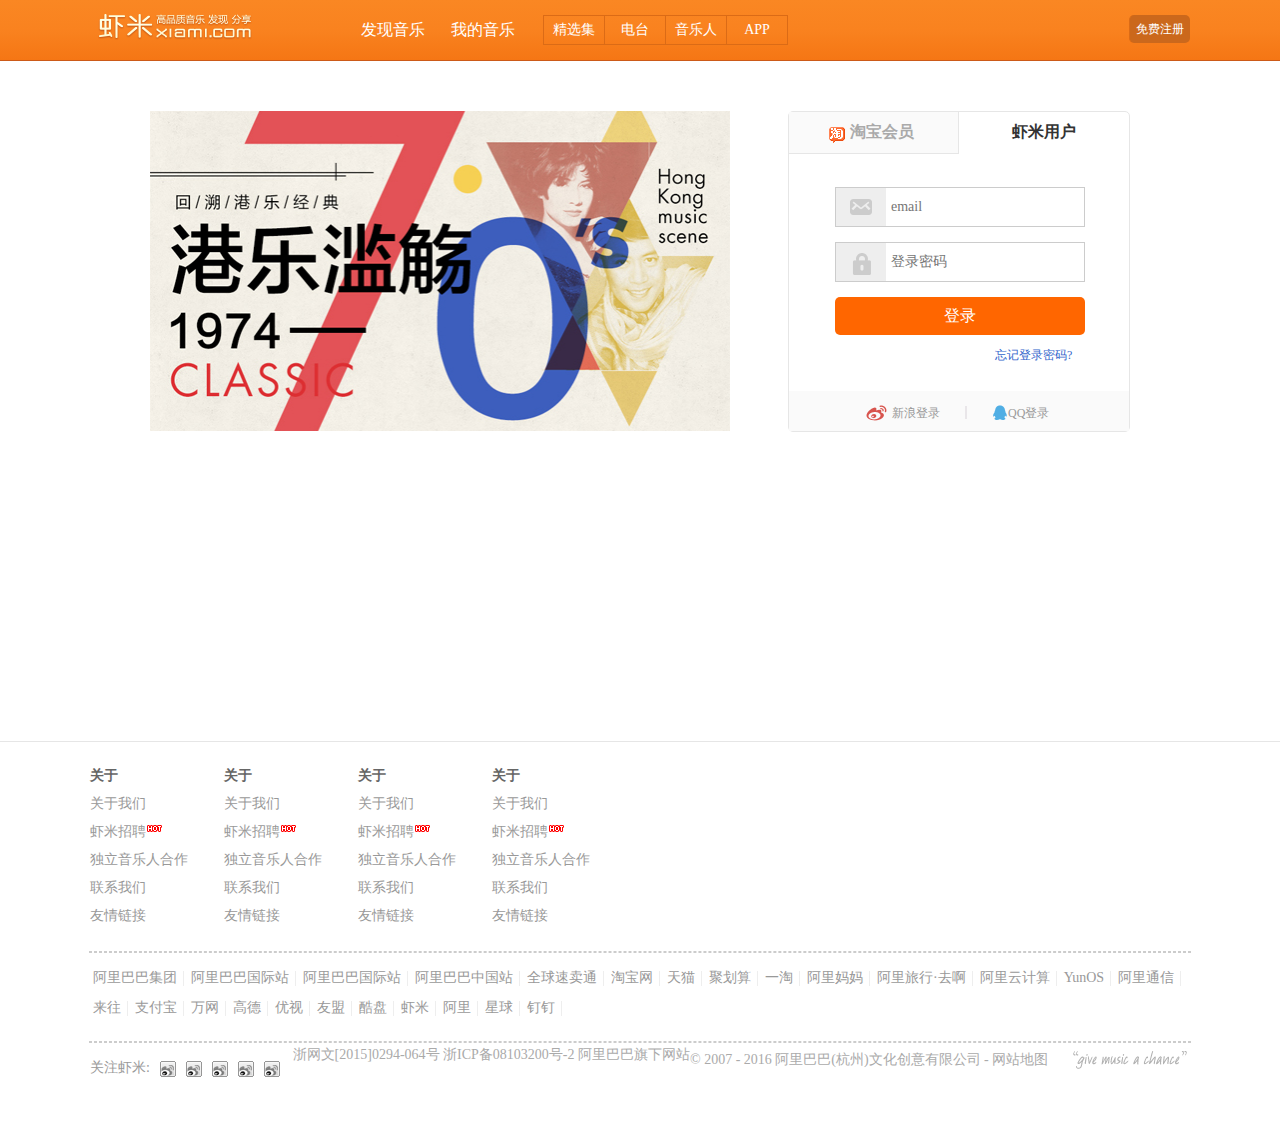
<file: xiamisign.html>
<!DOCTYPE html>
<html>
<head lang="en">
    <meta charset="UTF-8">
    <title>虾米音乐</title>
    <link rel="shortcut icon" href="images/favicon.ico"/>
    <link charset="utf-8" rel="stylesheet" href="css/xiamiSign.css"/>
</head>
<body>
<!--导航-->
<div class="title">
    <div id="nav" class="nav">
        <i></i>

        <div class="music">
            <a href="javascript:;" class="left"> 发现音乐</a>
            <a href="javascript:;" class="right">我的音乐</a>
        </div>
        <ul class="list">
            <li class="listO">精选集</li>
            <li>电台</li>
            <li>音乐人</li>
            <li>APP</li>
        </ul>
        <span><a href="javascript:;" class="left">
            免费注册</a></span>

    </div>
</div>
<!--中间-->
<div class="wrapper">
    <img src="img2/left.jpg" alt=""/>

    <div class="wrapperR" id="wrapperR">
        <ul class="top" id="top">
            <li class="listL"><i></i><a href="javascript:;" class="bg">淘宝会员</a></li>
            <li class="listR"><a href="javascript:;"> 虾米用户</a></li>
        </ul>
        <!-- 虾米邮箱-->
        <div class="xiaText" id="xiaText">
            <input type="text" class="inputE" id="inputE" value="请输入email"/>

            <p class="inputT" id="inputTt">
                <input type="text" id="inputT" placeholder="email"/>
                <span class="letter"></span>
            </p>

            <p class="inputB">

                <input type="password" placeholder="登录密码"/>
                <span class="lock"></span>
            </p>
            <input type="button" class="inputC" id="inputC" value="登录"/>
            <i><a href="javascript:;">忘记登录密码?</a></i>
            <ul class="bottom">
                <li class="bottomL"><i></i><a href="javascript:;">新浪登录</a></li>
                <li class="bottomM"></li>
                <li class="bottomR"><i></i><a href="javascript:;">QQ登录</a></li>
            </ul>
        </div>
        <!-- 淘宝邮箱-->
        <div class="taobText" id="taobText">
            <div class="taoE" id="taoE">
                <i></i>

                <p>请输入账户名</p>
            </div>

            <p class="inputT" id="inputTa">登录名:</p>
            <input type="text" class="inputD" id="inputD" placeholder="手机号/邮箱/会员名"/>

            <p class="inputB">登录密码:</p>
            <i class="forget"><a href="javascript:;">忘记登录密码?</a></i>
            <input type="password" class="inputF"
                   placeholder="登录密码"/>

            <input type="button" class="inputC" id="inputCo"
                   value="登录"/>

            <p class="free">免费注册</p>
            <ul class="bottom">
                <li class="bottomL"><i></i><a href="javascript:;">新浪登录</a></li>
                <li class="bottomM"></li>
                <li class="bottomR"><i></i><a href="javascript:;">QQ登录</a></li>
            </ul>
        </div>
    </div>
</div>

<!--分割线-->
<span class="split"></span>
<!--下标-->
<div class="subscript">
    <dl class="first">
        <dt>关于</dt>
        <dd>关于我们</dd>
        <dd><i></i>虾米招聘</dd>
        <dd>独立音乐人合作</dd>
        <dd> 联系我们</dd>
        <dd>友情链接</dd>
    </dl>
    <dl>
        <dt>关于</dt>
        <dd>关于我们</dd>
        <dd><i></i>虾米招聘</dd>
        <dd>独立音乐人合作</dd>
        <dd> 联系我们</dd>
        <dd>友情链接</dd>
    </dl>
    <dl>
        <dt>关于</dt>
        <dd>关于我们</dd>
        <dd><i></i>虾米招聘</dd>
        <dd>独立音乐人合作</dd>
        <dd> 联系我们</dd>
        <dd>友情链接</dd>
    </dl>
    <dl>
        <dt>关于</dt>
        <dd>关于我们</dd>
        <dd><i></i>虾米招聘</dd>
        <dd>独立音乐人合作</dd>
        <dd> 联系我们</dd>
        <dd>友情链接</dd>
    </dl>
</div>
<div class="second"></div>
<ul class="listLittle">
    <li>阿里巴巴集团</li>
    <i></i>
    <li>阿里巴巴国际站</li>
    <i></i>
    <li>阿里巴巴国际站</li>
    <i></i>
    <li>阿里巴巴中国站</li>
    <i></i>
    <li>全球速卖通</li>
    <i></i>
    <li>淘宝网</li>
    <i></i>
    <li>天猫</li>
    <i></i>
    <li>聚划算</li>
    <i></i>
    <li>一淘</li>
    <i></i>
    <li>阿里妈妈</li>
    <i></i>
    <li>阿里旅行·去啊</li>
    <i></i>
    <li>阿里云计算</li>
    <i></i>
    <li>YunOS</li>
    <i></i>
    <li>阿里通信</li>
    <i></i>
    <li>来往</li>
    <i></i>
    <li>支付宝</li>
    <i></i>
    <li>万网</li>
    <i></i>
    <li>高德</li>
    <i></i>
    <li>优视</li>
    <i></i>
    <li>友盟</li>
    <i></i>
    <li>酷盘</li>
    <i></i>
    <li>虾米</li>
    <i></i>
    <li>阿里</li>
    <i></i>
    <li>星球</li>
    <i></i>
    <li>钉钉</li>
    <i></i>
</ul>
<div class="second"></div>
<div class="listBottom">
    <p>关注虾米:</p>
    <ul class="listBL">
        <li></li>
        <li></li>
        <li></li>
        <li></li>
        <li></li>
    </ul>
    <i>
        © 2007 - 2016 阿里巴巴(杭州)文化创意有限公司 - 网站地图 <span></span> </i>
    <b>浙网文[2015]0294-064号 浙ICP备08103200号-2 阿里巴巴旗下网站</b>


</div>
<script src="js/xiamiSign.js"></script>
</body>

</html>
</file>
<file: css/xiami.css>
*{
    margin: 0;
    padding: 0;
    font:12px 'Hiragino Sans GB','Microsoft Yahei' ;
}
ul,ol,dl{
    list-style: none;
}
a{
    text-decoration: none;
}
img{
    display: block;
    border: none;
}
input{
    outline: none;
}
.clearfix:before,.clearfix:after{
    content: '';
    display: block;
    clear: both;
}
.w1104{
    width: 1104px;
    margin: 0 auto;
}

/*header*/
.header{
    height: 60px;
    background: linear-gradient(to bottom,#fa8723,#f57614);
    /*���Խ���*/
}
.headerTop h1{
    float: left;
}
.headerTop h1 a{
    display: block;
    background: url("../images/default.png");
    width: 200px;
    height: 60px;
}
.headerTop h1 a:hover{
    background-position:0 -60px ;
}
.headerTop .nav{
    float: left;
    margin-left: 7px;
}
.headerTop .nav a{
    height: 60px;
    line-height: 60px;
    color: #ffffff;
    font-size: 16px;
    /*������Ӱ*/
    text-shadow: 0 1px 2px rgba(0,0,0,.5) ;
    width: 90px;
    float: left;
    text-align: center;
}
.headerTop .nav .on{
    background: linear-gradient(to bottom,#db6600,#f57614);
}
.headerTop ul{
    float: left;
    margin: 15px 0 0 20px;
    border: 1px solid #db6b16;
    border-radius: 1px;
    width: 243px;
    height: 28px;
}
.headerTop ul li{
    float: left;
    width: 60px;
    height: 28px;
    line-height: 28px;
    text-align: center;
    border-right: 1px solid #db6b16;
}
.headerTop ul li:hover{
    background: #d75d15;
}
.headerTop ul .noBor{
    border: 0;
}
.headerTop ul li a{
    font-size: 14px;
    color: #ffffff;
    text-shadow: 0 1px 2px rgba(0,0,0,.5);
}
.headerTop .search{
    float: left;
    margin: 15px 0 0 20px;
    position: relative;
}
.headerTop input[type=text]{
    border: 1px solid #db6816;
    border-radius: 1px;
    width: 198px;
    height: 28px;
    padding-left: 30px;
}
.headerTop input[type=button]{
    width: 28px;
    height: 28px;
    background:url("../images/header_icon.png") 0 -45px no-repeat ;
    position: absolute;
    top:1px;
    left: 1px;
    border: none;
}
.headerTop .in{
    float: left;
    background: #ca671b;
    border: 1px solid #b25415;
    border-radius: 1px;
    height: 28px;
    line-height: 28px;
}
.headerTop .regist{
    width: 56px;
    text-align: center;
    margin: 15px 0 0 15px;
}
.headerTop .regist:hover{
    background: #c05d11;
}
.headerTop .in a{
    font-size: 12px;
    color: #fff;
}
.headerTop .login{
    margin: 15px 0 0 7px;
}
.login a{
    float: left;
    width: 60px;
    text-align: center;
    height: 28px;
    line-height: 28px;
}
.login .icon{
    width: 26px;
    height: 28px;
    float: left;
    background: url("../images/header_thirdparty_icon.png") 0 2px no-repeat;
}
.login .web{
    border-left: 1px solid #b25415;
    border-right: 1px solid #b25415;
    background-position: -24px 2px;
}
.login a:hover{
    background-color:#c05d11 ;
}
.subNav{
    height: 30px;
    background: #f0f0f0;
    border-bottom: 1px solid #ccc;
}
.subNav a{
    font-family: 'Helvetica Neue',Helvetica,Arial,sans-serif;
}
.navList ul{
    float: left;
    padding-left: 102px;
}
.navList ul li{
    float: left;
    margin-right: 33px;
    line-height: 30px;
    height: 30px;
}
.navList ul li a{
    color: #333;
    font-size: 14px;
}
.navList ul li a:hover,.navList ul li .on{
    color: #f60;
}
.navList ol{
    float: right;
}
.navList ol li{
    float: left;
    height: 30px;
    line-height: 30px;
    margin-left: 25px;
}
.navList ol li a{
    color: #333;
    font-weight: bold;
    font-size: 12px;

}
.navList ol li a i{
    background: url("../images/header_icon.png") no-repeat;
    width: 14px;
    height: 14px;
    display: inline-block;
    vertical-align: middle;
    margin-right: 4px;
}
.navList ol li a .vip{
    background-position: -77px -53px;
}
.navList ol li a .play{
    background-position: -30px -53px;
}
.navList ol li a .down{
    background-position: -53px -53px;
}
.navList ol li:hover a{
    color: #f87a19;
}
.navList ol li:hover a .vip{
    background-position: -77px -77px;
}
.navList ol li:hover a .play{
    background-position: -30px -77px;
}
.navList ol li:hover a .down{
    background-position: -53px -77px;
}
/*container*/
.container{
    background:#f5f5f5 ;
    padding-top: 19px;
}
.main .conL{
    float: left;
    border: 1px solid #ebebeb;
    border-radius: 3px;
    background: #fff;
    width: 740px;
    padding: 15px;
}
.banner{
    position: relative;

}
.banner i{
    width: 740px;
    height: 170px;
    background: url("../images/loading_cd.gif") no-repeat ;
    position: absolute;
    left: 350px;
    top: 85px;
}

.banner ul li img{
    width: 740px;
    height: 170px;
}
.banner ul{
    height: 170px;
}
.banner ul li{

    position: absolute;
    left: 0;
    top:0;
    width:100%;
    height: 100%;
    z-index: 0;
    opacity: 0;
    filter: alpha(opacity:0);
}
/*.banner ul .on{*/
    /*display: block;*/
/*}*/
.banner ol{
    position: absolute;
    right: 10px;
    bottom: 10px;
    width: 70px;
    height: 18px;
    border-radius: 9px;
    background:rgba(0,0,0,.3) ;
    z-index:10;
}
.banner ol:hover{
    background: rgba(0,0,0,.6);
}
.banner ol li{
    float: left;
    margin: 5px 0 0 5px;
    z-index:10;
}
.banner ol .on a{
    background: #ff6600;
}
.banner ol li a{
    width: 8px;
    height: 8px;
    display: block;
    background: #fff;
    border-radius: 50%;
}
.title{
    margin: 18px 0;
}
.title h3{
    font-size: 18px;
    color: #333;
    height: 18px;
    line-height: 18px;
}
.title h3 i{
    font-style: normal;
    font-size: 12px;
    color: #ff7d57;
    vertical-align: 3px;
}
.title h3 a{
    font-size: 12px;
    color: #ff6600;
    vertical-align: 3px;
}
.title h3 a:hover{
    text-decoration: underline;
}
.musicList .likeL{
    float: left;
    width: 140px;
}
.likeL dl{
    position: relative;
    width: 134px;
    height: 158px;
    background:#3a3935 ;
    padding: 3px;
}
.likeL dl dt img{
    width: 67px;
    height: 67px;
    float: left;
}
.likeL dl dt i{
    width: 46px;
    height: 46px;
    position: absolute;
    top:47px;
    left: 47px;
    background: url("../img/play_icon.png") -2px -2px no-repeat;
}
.likeL dl dt i:hover{
    background-position:-50px -2px ;
    cursor: pointer;
}
.likeL dl dd{
    font-size: 12px;
    color: #999;
    /*
    #aabbcc----#abc
    */
    line-height: 27px;
    margin-left: 2px;
}
.likeL .today{
    font-size: 18px;
    color: #333;
    display: block;
    padding-top: 18px;
    text-align: center;
}
.likeR{
    float: left;
}
.box{
    width: 140px;
    float: left;
    margin-left: 10px;
}
.box dl dt img{
    width: 140px;
    height: 140px;
}
.box dl dd{
    background: #f5f5f5;
    font-size: 12px;
    color: #aaa;
    height: 24px;
    line-height: 24px;
    padding-left: 5px;
}
.box .name{
    font-size: 14px;
    color: #333333;
    display: block;
    padding: 12px 0 7px 0;
}
.box .name:hover{
    text-decoration: underline;
}
.box .singer{
    color: #999999;
    font-size: 12px;
}
.box .singer:hover{
    text-decoration: underline;
}
.box dl{
    position: relative;
}
.box dl dt{
    position: relative;
}
.box dl dt:hover .hideBox{
    display: block;
    cursor: pointer;
}
.box dl dt .hideBox{
    display: none;
    width: 140px;
    height: 140px;
    background: rgba(0,0,0,.5);
    position: absolute;
    top:0;
    left: 0;
}
.btnHeart{
    width: 30px;
    height: 14px;
    border: 1px solid #333333;
    border-radius: 2px;
    background: #fefefe;
    margin: 5px 0 0 5px;
}
.btnHeart .btnX{
    background: url("../img/icon.png") -3px -125px no-repeat;
    width: 16px;
    height: 14px;
    display: inline-block;

}
.btnHeart .btnS{
    width: 10px;
    height: 14px;
    display: inline-block;
    background: url("../img/icon.png") -153px -54px no-repeat;
}
.hideBox .btnP{
    width: 24px;
    height: 24px;
    background:url("../img/play_icon.png") 0 -48px no-repeat ;
    position: absolute;
    right: 5px;
    bottom: 5px;
}
.hideBox .btnP:hover{
    background-position: -24px -48px;
}
.btnHeart{
    position: relative;
}
.btnHeart:hover ul{
    display: block;
}
.btnHeart ul{
    display: none;
    width: 85px;
    height: 75px;
    background: #fff;
    border-radius: 1px;
    padding: 5px 0;
    position: absolute;
    top:-1px;
    left: -1px;
}
.btnHeart ul li{
    height: 25px;
    padding-left: 11px;
    line-height: 25px;
}
.btnHeart ul .on{
    /*background: #f5914e;*/

}
.btnHeart ul li i{
    background: url("../img/icon.png") -5px -127px no-repeat;
    width: 14px;
    height: 10px;
    display: inline-block;
    vertical-align: middle;
}
.btnHeart ul li .icon2{
    background-position: -30px -127px;
    height: 12px;
}
.btnHeart ul li .icon3{
    background-position: -53px -127px;
    width: 14px;
    height: 12px;
}
.btnHeart ul li a{
    color: #333333;
    font-size: 12px;
}
.btnHeart ul li:hover{
    background: #f5914e;
    cursor: pointer;
}
.btnHeart ul .list1:hover i{
    background-position: -5px -151px;
}
.btnHeart ul .list2:hover i{
    background-position: -30px -150px;
}
.btnHeart ul .list3:hover i{
    background-position: -53px -150px;
}
.btnHeart ul li:hover a{
    color: #ffffff;
}
/*hideBot*/
.box dd:hover{
    background:#aaa;
}
.box dd:hover .hideBot{
    display: block;
    cursor: pointer;
}
.box dd .hideBot{
    display: none;
    width: 140px;
    height: 164px;
    background: rgba(0,0,0,.6);
    position: absolute;
    top:0;
    left: 0;
}
.box dd .hideBot p{
    font-size: 12px;
    color: #fff;
    width: 96px;
    line-height: 18px;
    margin: 30px 0 0 19px;
}
.box dd .hideBot a{
    width: 68px;
    height: 30px;
    line-height: 30px;
    text-align: center;
    background: #999;
    border-radius: 3px;
    display: block;
    color: #ffffff;
    font-size: 12px;
    margin: 17px 0 0 36px;
}
.box dd .hideBot a:hover{
    background: #888;
}
/*ad*/
.ad{
    padding-top: 33px;
}
.ad ul li{
    float: left;
    margin-right: 13px;
}
.ad ul .noMr{
    margin: 0;
}
.ad ul li img{
    width: 175px;
    height: 60px;
}
/*newCD*/
.newCD{
    margin-top: 36px;
}
.newCD h3{
    float: left;
}
.newCD ul{
    float: right;
    margin-right: 11px;
}
.newCD ul li{
    position: relative;
    float: left;
    padding-left: 23px;
}
.newCD ul li:after{
    content: '';
    display: block;
    width: 1px;
    height: 11px;
    background: #333;
    position: absolute;
    left: 11px;
    top: 3px;
}
.newCD ul .noLine:after{
    display: none;
}
.newCD ul li a{
    color: #333;
    font-size: 12px;
}
.newCD ul li a:hover,.newCD ul .noLine a{
    border-bottom: 3px solid #333;
}
/*first*/
.first{
    position: relative;
    /*overflow: hidden;*/
}
/*.first.firstOne{*/
    /*display: block;*/
/*}*/

.first .noMl{
    margin: 0;
}
.first .btnL,.first .btnR{
    background: url("../img/page_icon.png") no-repeat;
    width: 25px;
    height: 50px;
    position: absolute;
}
.first .btnL{
    background-position:-25px 0 ;
    top: 47px;
    left: -15px;
}
.first .btnL:hover{
    background-position: -25px -50px;
}
.first .btnR{
    top:47px;
    right: -15px;
}
.first .btnR:hover{
    background-position: 0 -50px;
}
.coll{
    margin-top: 39px;
}
/*recom*/
.recom{
    border-bottom: 1px solid #000;
}
.recom .row{
    border-top:1px solid #000 ;

}
.recom .row .rowOn{
    height: 28px;
    line-height: 28px;
    font-size: 12px;
}
.rowOn .onL{
    width: 390px;
    float: left;
    margin-left: 10px;
    line-height: 28px;
}
.rowOn .onL i{
    color: #333;
}
.rowOn .onL span{
    color: #999;
}
.rowOn .onL b{
    width: 12px;
    height: 12px;
    display: inline-block;
    background: url("../img/glory_icon.png") -54px -187px no-repeat;
}
.rowOn .onL em{
    width: 18px;
    height: 12px;
    display: inline-block;
    background: url("../img/mv.png") no-repeat;
}
.rowOn p{
    float: left;
    color: #aaa;
    line-height: 28px;
}
.rowOn .time{
    float: right;
    color: #aaa;
    line-height: 28px;
    margin-right: 11px;
}
.rowHide{
    display: none;
    background: #f5f5f5;
}
.rowHide .hideL{
    width: 270px;
    padding-left: 10px;
    float: left;
    position: relative;
}
.rowHide .hideL img{
    width: 55px;
    height: 55px;
    float: left;
    margin-top: 10px;
}
.rowHide .hideL span{
    display: none;
    width: 24px;
    height: 24px;
    background: url("../img/play_icon.png") 0 -48px no-repeat;
    position: absolute;
    top: 25px;
    left: 25px;
}

.rowHide .hideL div:hover span{
    display: block;
}
.rowHide .hideL div span:hover{
    background-position: -24px -48px;
}
.rowHide .hideL .detail{
    float: left;
    margin-left: 10px;
    padding-bottom: 15px;
}
.hideL .detail a{
    font-size: 12px;
    display: block;
}
.hideL .detail .title1{
    color: #333;
    margin-top: 13px;
}
.hideL .detail .name1{
    color: #999;
    margin-top: 9px;
}
.hideL .detail i{
    width: 18px;
    height: 12px;
    display: block;
    background: url("../img/mv.png") no-repeat;
    margin-top: 10px;
}
.hideC{
    float: left;
    padding-top: 10px;
}
.hideC .box{
    width: 32px;
}
.hideC .box dl dt .hideBox{
    display: block;
}
.hideC .btnHeart ul{
    border: 1px solid #555;
    border-radius: 2px;

}
.hideM{
    float: left;
    margin-left: 38px;
    padding-top: 8px;
}
.hideM img{
    width: 30px;
    height: 30px;
    border-radius: 2px;
    float: left;
}
.hideM p{
    color: #333;
    font-size: 12px;
    float: left;
    padding:0 0 10px 10px;
    width: 270px;
}
.hideR{
    float: right;
    color: #aaa;
    padding: 11px 11px 0 0;
}

.row:hover .rowOn{
    display: none;
}
.row:hover .rowHide{
    display: block;
}

.first .box .user strong{
    width: 15px;
    height: 15px;
    display: inline-block;
    background: url("../img/user1.jpg") no-repeat;
    background-size: 100% 100%;
    vertical-align: -2px;
}
.first .box .user .userName{
    color: #999;
    font-size: 12px;
    padding-left: 5px;
}
.box .user .xmVip{
    width: 12px;
    height: 10px;
    display: inline-block;
    background: url("../img/icons.png") -1px -53px no-repeat;
}
.first .box .user .userHover{
    display: inline-block;
    position: relative;
    height: 18px;
}
.first .box .user .userHover:hover .vanish{
    display: block;
}
.dis{
   display: block;
}
.disnone{
    display: none;
}
/*vanish*/
.vanish{
    display: none;
    width: 345px;
    height: 231px;
    background: rgba(0,0,0,.15);
    border-radius: 2px;
    position: absolute;
    top: 22px;
    left: -20px;
}
.vanish .bor{
    width: 12px;
    height: 13px;
    background: url("../img/box_bg.png") -51px -250px no-repeat;
    position: absolute;
    left: 46px;
    top: -5px;
}
.vanish .content{
    width:331px ;
    height: 218px;
    background: #fff;
    margin: 6px;
    border: 1px solid #c6cacc;
}
.conIntro{
    height: 80px;
    background: #d9f2f8;
}
.conIntro img{
    width: 50px;
    height: 50px;
    border: 1px solid #aaa;
    float: left;
    margin: 15px 0 0 20px;
}
.conIntro .person{
    padding: 21px 0 0 15px;
    float: left}
.conIntro .person a{
    color: #333;
    font-size: 12px;
}
.conIntro .person p{
    font-size: 12px;
    color: #666;
    padding-top: 8px
}
.conIntro .person p b{
    background: url("../img/icon2.png") -83px -21px no-repeat;
    width: 10px;
    height: 14px;
    display: inline-block;
    vertical-align: -2px;
}
.conTotal{
    height: 46px;
    line-height: 46px;
    padding-left: 21px;
}
.conTotal span{
    font-size: 12px;
    color: #666;
    padding-right: 11px}
.conTotal i{
    font-style: normal;
    color: #fff;
    font-size: 14px;
    display: inline-block;
    width: 20px;
    height: 22px;
    background: #5c7284;
    border-radius: 2px;
    line-height: 22px;
    text-align: center;
    margin-right: 1px
}
.conNum{
    height: 40px;
    border-top: 1px solid #f0f0f0;
    border-bottom: 1px solid #f0f0f0;
}
.conNum:hover{
    cursor: pointer}
.conNum span{width: 110px;float: left;border-left: 1px solid #f0f0f0;line-height: 40px;text-align: center;color: #999}
.conNum .noBor{width: 109px;border: 0}
.conNum i{font-style: normal;color: #ff6617 }
.vanish ul li{
    width: 81px;  height: 24px;margin: 12px 0 0 20px;
    border: 1px solid #ccc;border-radius:2px ;float: left;line-height: 24px;text-align: center;
}
.vanish ul li span{color: #666}
.vanish ul .font span{color: #ccc}
.vanish ul li i{background: url("../img/icon2.png") -293px -111px no-repeat;width:10px;height: 12px;display: inline-block;vertical-align: 0 }
.vanish ul li:hover{cursor: pointer}
.vanish ul li:hover span{
    color: #fa7a19;
}
.vanish ul .font i{
    background: url("../img/btn_follow_play.png") 0 -60px no-repeat;width: 18px;height: 18px;vertical-align: -6px;
}
/*aKey*/
.aKey{
    padding: 15px 0 0 10px;
}
.aKey p{
    width: 75px;
    height: 30px;
    line-height: 30px;
    background: #f60;
    border-radius: 2px;
    padding-left: 12px;
}
.aKey p i{
    width: 10px;
    height: 12px;
    display: inline-block;
    background: url("../img/play_icon.png") -55px -78px no-repeat;
    vertical-align: -1px;
}
.aKey p span{
    font-size: 12px;
    color: #fff;
    padding-left: 7px;
}
.aKey p:hover{
    background: #e55800;
    cursor: pointer;
}
/*conR*/
.conR{
    float: right;
    width: 302px;
}
.conR .base{
    border:1px solid #ebebeb;
    border-radius: 3px;
    margin-bottom: 20px;
    background: #fff;
    font-size: 12px;
}
.conR .xmDown{
    background: url("../img/unlogin_mobile.jpg") no-repeat;
    width: 285px;
    height: 125px;
    padding: 60px 0 0 15px;
}
.xmDown img{
    float: left;
    width: 114px;
    height: 114px;
}
.xmDown div{
    float: left;
}
.xmDown div p{
    width: 110px;
    height: 36px;
    border-radius: 2px;
    color: #fff;
    font-size: 12px;
    margin: 0 0 18px 30px;
}
.xmDown div .iphone{
    background: #4398de;
    margin-top: 10px;
}
.xmDown div .android{
    background:#7ca627 ;
}
.xmDown div p i{
    background: url("../img/unlogin_icon.png") no-repeat;
    width: 17px;
    height: 21px;
    display: inline-block;
    margin: 0 12px 0 13px;
}
.xmDown div .iphone:hover{
    background: #3b87c4;
    cursor: pointer;
}
.xmDown div .iphone i{
    background-position:-8px -39px ;
}
.xmDown div .android:hover{
    background: #688c20;
    cursor: pointer;
}
.xmDown div .android i{
    background-position: -40px -39px;
}
.xmDown div p span{
    width: 60px;
    display: inline-block;
    margin-top: 2px;
}
.quick{
    width: 300px;
    height: 127px;
}
.quick p{
    padding: 20px 0 0 15px;
    height: 60px;
    border-bottom: 1px solid #ebebeb;
}
.quick p span{
    color: #333;
    vertical-align: 12px;

}
.quick p i,.quick p b{
    width: 40px;
    height: 40px;
    border-radius: 50%;
    display: inline-block;
}
.quick p i{
    background: #e63e32 url("../img/unlogin_icon.png") 4px  4px no-repeat;
    margin:0 15px 0 119px;
}
.quick p i:hover{
    background-color: #cc293f;
    cursor: pointer;
}
.quick p b{
    background:#3595cc url("../img/unlogin_icon.png") -30px 4px no-repeat ;
}
.quick p b:hover{
    background-color: #247eb3;
    cursor: pointer;
}

.quick div .login{
    width: 44px;
    height: 30px;
    color: #fff;
    background: #f60;
    display: inline-block;
    line-height: 30px;
    text-align: center;
    border-radius: 2px;
    margin: 8px 154px 0 15px;
}
.quick div .login:hover{
    background-color: #e55800;
}
.quick div  span{
    color: #666;
}
.quick div .free{
    color: #f60;
}
.quick div .free:hover{
    text-decoration: underline;
}
.could a{
    width: 300px;
    height: 52px;
    display: block;
    background: url("../img/baokong.png") no-repeat;
}
.could a:hover{
    background-position: 0 -52px;
}
.musician{
    position: relative;
}
.musician .muToday{
    height: 40px;
    width: 270px;
    margin: 0 15px;
    border-bottom: 1px solid #ebebeb;
}
.musician .muToday h5{
    font-weight: normal;
    color: #333;
    line-height: 40px;
    float: left;
}
.musician em{
    width: 300px;
    height: 490px;
    background: url("../images/loading_cd.gif") no-repeat ;
    position: absolute;
    left: 130px;
    top: 230px;
}
.musician .muToday a{
    width: 18px;
    height: 11px;
    background: url("../img/icon1.png") no-repeat;
    float: right;
    margin-top: 15px;
}
.musician .muToday a:hover{
    background-position: 0 -22px;
}
.musician .muDay img{
    width: 270px;
    height: 270px;
}
.musician .muDay{
    position: relative;
    margin: 20px 0 0 15px;
}
.musician .muDay .date{
    width: 67px;
    height: 77px;
    background: url("../img/icon1.png") -41px 0 no-repeat;
    position: absolute;
    left: 7px;
    top: -7px;
    color: #fff;
}
.muDay.mon{
    display: block;
}
.muDayb{
    display: none;
}
.muDay .date span{
    font-weight: 700;
    display: block;
    padding-left: 24px;
    margin-top: 4px;
}
.muDay .date b{
    font-weight: 700;
    font-size: 18px;
    display: block;
    padding-left: 26px;
}
.muDay .date i{
    font-style: normal;
    display: block;
    font-weight: 700;
    padding-left: 18px;
}
.muDay em{
    display: none;
    width: 44px;
    height: 44px;
    background: url("../img/play_icon.png") -3px -3px no-repeat;
    position: absolute;
    top: 114px;
    left: 112px;
}
.muDay:hover em{
    display: block;
}
.muDay em:hover{
    background-position: -51px -3px;
    cursor: pointer;
}
.muDay .muHeart{
    height: 40px;
    background: #f5f5f5;
    width: 270px;
}
.muDay .muHeart span{
    width: 24px;
    height: 20px;
    background: url("../img/icon1.png") 0 -171px no-repeat;
    display: inline-block;
}
.muDay .muHeart i{
    width: 24px;
    height: 18px;
    background: url("../img/icon1.png") 0 -45px no-repeat;
    display: inline-block;
}
.muDay .muHeart .heart1{
    width: 135px;
    float: left;
    border-right: 1px solid #ebebeb;
    height:40px ;
}
.muDay .muHeart .heart2{
    width: 134px;
    float: left;
    height:40px ;
}
.muDay .muHeart i,.muDay .muHeart span{
    margin: 10px 0 0 55px;
}
.muDay .muHeart span:hover{
    background-position: 0 -202px;
    cursor: pointer;
}
.muDay .muHeart i:hover{
    background-position: 0 -71px;
    cursor: pointer;
}
.muDay .comment{
    color: #333;
    padding: 13px 0 13px 2px;
}
.muDay .comment span{
    color: #999;
}
.muDay  .art{
    color: #999;
    padding:0 0 9px 2px ;
    border-bottom: 1px solid #ebebeb;

}
.muDay .zhi{
    width: 270px;
    height: 30px;
    background:#f60 ;
    border-radius: 2px;
    margin-top: 11px;
    color: #fff;
    line-height: 30px;
    text-align: center;
    margin-bottom: 10px;
}
.muDay .zhi:hover{
    background: #e55c00;
    cursor: pointer;
}
/*ctrl+G ��ת��
ctrl+f ���Ҵ���*/
.tuesday p{
    height: 40px;
    width: 270px;
    border-bottom: 1px solid #000;
    line-height: 40px;
    text-align: center;
    margin-left: 15px;
}
.tuesday ul{
    padding-top: 10px;
}
.tuesday ul li{
    width: 55px;
    float: left;
    margin-left: 16px;
}
.tuesday ul li div{
    position: relative;
}
.tuesday ul li div,.tuesday ul li div img{
    width: 55px;
    height: 55px;
}
.tuesday ul li span{
    color: #aaa;
    display: block;
    text-align: center;
    padding: 6px 0 14px 0;
}
.tuesday ul li div:hover i{
    display: block;
}
.tuesday ul li div i{
    display: none;
    width: 24px;
    height: 24px;
    background: url("../img/play_icon.png") 0 -48px no-repeat;
    position: absolute;
    top: 15px;
    left: 15px;
}
.tuesday ul li div i:hover{
    background-position: -24px -48px;
}

.mess p .name{
    color: #333;

}
.mess p .ico{
    background: url("../img/icons.png") -1px -53px no-repeat;
    width: 12px;
    height: 10px;
    display: inline-block;
}
.mess i{
    width: 12px;
    height: 10px;
    background:url("../img/sprites.png") -250px -50px no-repeat ;
    display: inline-block;
}
.mess .lis{
    color: #999;
}

.team .swiBtn{
    /*border-bottom: 1px solid #ebebeb;*/
}
.team .swiBtn li{
    width: 74px;
    height: 40px;
    line-height: 40px;
    text-align: center;
    border-bottom: 1px solid #ebebeb;
    float: left;
}
.team .swiBtn li a{
    color: #333;
}
.team .swiBtn .more{
    width: 151px;
    border-left: 1px solid #ebebeb;
    border-bottom: none;
    position: relative;
}

.team .swiBtn .more .text{
    color: #f60;
}
.team ol{
    padding: 24px 15px 0;
    height: 30px;
}
.team ol li{
    margin-bottom: 14px;
}
.team ol li p{
    color: #333;
    float: left;
}
.team ol li p:hover{
    text-decoration: underline;
    cursor: pointer;
}
.team ol li div{
    float: right;
    position: relative;
}
.team ol li div span{
    color: #999;
    position: absolute;
    top: 0;
    right: 0;
}
.team ol li div b{
    display: none;
    width: 70px;
    height: 22px;
    background: #f60;
    position: absolute;
    top: -2px;
    right: 0;
    line-height: 22px;
    text-align: center;
    border-radius: 1px;
    color: #fff;
}
.team ol li:hover div span{
    display: none;
}
.team ol li:hover div b{
    display: block;
}
.xiaimg img{
    width: 300px;
    height: 270px;
}
.hh{
    display: none;
}
.hah{
    display: block;
}

/*rBar*/
.rBar{
    position: fixed;
    right: 20px;
    bottom: 50px;
    width:40px ;
    height: 118px;
}
.rBar ul{
    height: 116px;
    border: 1px solid #d5d5d5;
    background: #fefefe;
}
.rBar ul li{
    width: 38px;
    height: 38px;
    border-bottom: 1px solid #d5d5d5;
    float: left;
}
.rBar ul .noBorb{
    border:0;
}

.rBar ul .list1 i{
    width: 20px;
    height: 20px;
    background:url("../img/footer_icon.png") -2px -2px no-repeat ;
    display: block;
    margin: 10px 0 0 9px;
}
.rBar ul .list1{
    position: relative;
}
.rBar ul .list1 span{
    display: none;
    position: absolute;
    left: -1px;
    top: -1px;
    width: 40px;
    height: 33px;
    background: #f60;
    color: #fff;
    padding: 6px 0 4px 0;
    text-align: center;
}
.rBar ul .list1 .hidden{
    display: none;
    position: absolute;
    top: -41px;
    left: -154px;
    width: 142px;
    height: 164px;
    background: #ff6600;
}
.rBar ul .list1 .hidden p{
    height: 31px;
    line-height: 31px;
    text-align: center;
    color: #fff;
}
.rBar ul .list1 .hidden img{
    width: 127px;
    height: 127px;
    margin-left:8px ;
}
.rBar ul .list1 .hidden b{
    position: absolute;
    font-size: 30px;
    color: #f60;
    top:44px;
    left: 134px;
}
.rBar ul .list1:hover .hidden{
    display: block;
}
.rBar ul .list1:hover span{
    display: block;
    cursor: pointer;
}
.rBar ul .list2{
    padding: 11px 0 0 10px;
    height: 27px;
    width: 28px;
    position: relative;
}
.rBar ul .list2 i{
    background: url("../img/footer_icon.png") -3px -27px no-repeat;
    width: 18px;
    height: 18px;
    display: block;
}
.rBar ul .list2 span,.rBar ul .noBorb span{
    display: none;
    width: 34px;
    height: 36px;
    background: #f60;
    color: #fff;
    position: absolute;
    top:0;
    left: -1px;
    padding: 3px 0 0 6px;
}
.rBar ul .list2:hover span,.rBar ul .noBorb:hover span{
    display: block;
    cursor: pointer;
}
.rBar ul .noBorb{
    position: relative;
    padding: 13px 0 0 8px;
    width: 30px;
    height: 25px;
}
.rBar ul .noBorb i{
    background: url("../img/footer_icon.png") -1px -53px no-repeat;
    width: 22px;
    height: 13px;
    display: block;

}
.mainF{
    background: #f5f5f5;
}
.mainB{
    width: 1104px;
    border-top: 2px solid #3a3935;
    margin: 0 auto;

}
.mainB .mainBt{
     height: 42px;
    background: #fff;
}
.mainB .mainBt li{
    float: left;
    line-height: 42px;
    text-align: center;
    padding: 1px 20px;

}
.mainB .mainBt li a{
    font-size: 15px;
    color: #333333;
}
.mainBt li a:hover{
    text-decoration: underline;
}
.mainB .mainBt .bg .bgo:hover {
    text-decoration: none;
}
.bg{
    background: #3a3935;
}


.mainF .mainB .mainBt .bg a{
    color: #fff;
}
.mainB i{
    width: 32px;
    height: 32px;
    float: right;
    background: url("../images/personal_icon.png") no-repeat ;
    margin:5px 10px 0 0 ;
}
.mainB li{
    float: left;
}
.mainBb li .box{
    width: 185px;
    height: 280px;
    padding: 10px;
    margin: 20px 6.8px;
    background: #fff;
    border: 1px solid #ebebeb;
    border-radius: 1px;
}
.mainBb li .box dt img{
    width: 185px;
    height: 185px;
    margin: 0;
}
.mainBb li .box .name{
    font-size: 16px;
}
.mainBb li .box .singer{
    font-size: 14px;
    float: left;
    margin-right: 100px;
}
.mainBb li .box span {
    float: right;
    margin-top: 13px;
}
.mainBb li .box span a{
    color: #999;

}
.mainBb li .box span a:hover{
    text-decoration: underline;
}


.mainBb li .box p{
    /*width: 58px;*/
    float: left;
    height: 24px;
    padding: 0 10px;
    border-radius: 2px;
    line-height: 24px;
    background-color: #3A3935;
    color: #fff;
    margin-top: 10px;
    font-size: 14px;
}
.mainBb li .box p:hover{
    color: #ccc;
    cursor: pointer;
}

.mainBb li.tow img{
    width: 205px;
    height: 300px;

}
.mainBb li.tow .box{
    padding: 0;
    position: relative;
    padding-right: 20.8px;

}
.mainBb li.tow p{
    position: absolute;
    left: 10px;
    bottom: -6px;
}
.mainB .mainBb .box .hideBox{
    width: 185px;
    height: 185px;;
}
.mainB .mainBb .box dl dt{
    position: relative;
}
.mainB .mainBb .box .btnHeart i.btnX {
    background: url("../img/icon.png") -3px -125px no-repeat;
    width: 16px;
    height: 14px;
    display: inline-block;
    float: left;
    margin-top: 1px;
    margin-right: 0;

}
.mainB .mainBb .box .btnHeart .btnS{
    width: 10px;
    height: 14px;
    display: inline-block;
    background: url("../img/icon.png") -153px -54px no-repeat;
    float: right;
    margin-top: 1px;
}
.mainB .mainBb .box .btnHeart ul li{
    width: 74px;
}
.mainB .mainBb .box .btnHeart ul li i{
    background: url("../img/icon.png") -5px -127px no-repeat;
    width: 14px;
    height: 10px;
    display: inline-block;
    vertical-align: middle;
    float: left;
    margin-top: 8px;
}
.mainB .mainBb .box .btnHeart ul li a{
    width: 30px;
    margin-left: -5px;
}
.mainB .mainBb .box .btnHeart ul li .icon2{
    background-position: -30px -127px;
    height: 12px;
    float: left;
}
.mainB .mainBb .box .btnHeart ul li .icon3{
    background-position: -53px -127px;
    width: 14px;
    height: 12px;
    float: left;
}

/*footer*/
.footer{
    border-top: 1px solid #e6e6e6;
    padding: 20px 0;
}
.footer .footerTop .topL{
    float: left;
    margin-top: 5px;
}
.footer .footerTop .topL dl{
    float: left;
    margin-right: 40px;
}
.footer .footerTop .topL dl dt{
    font-weight: bold;
    color: #666;
    margin-bottom: 11px;
}
.footer .footerTop .topL dl dd{
    color: #999;
    line-height: 22px;
}
.topL dl dd:hover{
    text-decoration: underline;
    cursor: pointer;
}
.topL dl dd i{
    width: 15px;
    height: 7px;
    background:url("../img/sup_hot.gif") -2px -2px no-repeat ;
    display: inline-block;
    vertical-align: 6px;
}
.footerTop .topR{
    float: right;
}
.footerTop .topR span{
    color: #999;
    float: left;
    padding: 14px 21px 0 0;
}
.topR ul{
    display: inline-block;
    width: 360px;
}
.topR ul li{
    float: left;
    margin:0 3px 5px 0;
}
.topR ul li img{
    width: 40px;
    height: 40px;
    border: 1px solid #e4e4e4;

}
.footerMid{
    border-top: 1px dashed #ccc;
    border-bottom: 1px dashed #ccc;
    padding: 0 17px 0 10px;
}
.footerMid ul li{
    float: left;
    padding-right: 21px;
    position: relative;
}
.footerMid ul li:after{
    content: '';
    display: block;
    width: 1px;
    height: 15px;
    background: #000;
    position: absolute;
    right: 10px;
    top:9px

}
.footerMid ul li a{
    color: #999;
    line-height: 35px;
}
.footerMid ul li a:hover{
    text-decoration: underline;
}

.footerMid ul .noBorR:after{
    display: none;
}
.footerBot .bottomL{
    float: left;
    padding-top: 16px;
}
.footerBot .bottomL span{
    color: #999;

}
.footerBot .bottomL i:hover {
    background: url("../img2/sync-ico_v15.gif") no-repeat;
}
.footerBot .bottomL i{
    background: url("../img/sync-ico_v15.gif") 0 -16px no-repeat;
    width: 16px;
    height: 16px;
    display: inline-block;
    vertical-align: middle;
    margin-right: 8px;
}

.footerBot .bottomR{
    float: right;
    width: 40px;
    height: 40px;
    margin-top: 15px;
}
.footerBot .bottomM{
    float: right;
}
.bottomM .text{
    margin-left: 130px;
}
.bottomM .text p{
    float: left;
    padding-top: 17px;
    color: #aaa;
}
.bottomM .text p a{
    color: #aaa;
}
.bottomM .text p a:hover{
    text-decoration: underline;
}
.bottomM .text img{
    float: left;
    padding: 15px 0 0 18px;
}
.bottomM .textBot{
    color: #aaa;
}
.bottomM .textBot a{
    color: #aaa;
    padding-right: 13px;
}
.bottomM .textBot a:hover{
    text-decoration: underline;
}
</file>
<file: css/xiamiSign.css>
* {
    margin: 0;
    padding: 0;
    font-size: 14px;
    font-family: 'Hiragino Sans GB', 'Microsoft Yahei';
}

ul {
    list-style: none;
}

img {
    border: none;
    display: block;
}

a {
    text-decoration: none;
}

/*导航*/
.title {
    height: 60px;
    background: linear-gradient(to bottom, #fa8723, #f9821f, #f57614);
    border-bottom: 1px solid #cc5a18;
}

.nav {
    width: 1100px;
    height: 60px;

    margin: 0 auto;
}

.nav i {
    width: 200px;
    height: 60px;
    float: left;
    background: url("../img2/default.xiami.png") no-repeat;
}

.nav i:hover {
    background: url("../img2/default.xiami.png") no-repeat 0 -60px;
}

.nav .music {
    width: 180px;
    height: 60px;
    float: left;
    margin-left: 58px;
}

.nav .music a.left, .nav .music a.right {
    width: 90px;
    float: left;
    line-height: 60px;
    text-align: center;
    font-size: 16px;
    color: #fff;
}

.nav ul.list {
    /*margin-left: 14px;*/
    /*background: yellow;*/
    width: 250px;
    height: 40px;
    float: left;
    margin: 15px;
}

.nav ul.list li {
    width: 60px;
    height: 28px;
    float: left;
    border: 1px solid #db6b16;
    border-left: none;
    line-height: 28px;
    text-align: center;
    color: #fff;
}

.nav ul.list li.listO {
    border-left: 1px solid #db6b16;
}

.nav ul.list li:hover {
    background: #df6616;
    cursor: pointer;
}

.nav span {
    width: 60px;
    height: 28px;
    line-height: 28px;
    text-align: center;
    float: right;
    margin-top: 15px;
    border-left: 1px solid #db6b16;
    background: #cb681c;
    border-radius: 5px;
}

.nav span a {
    color: #fff;
    font-size: 12px;
}

.nav span:hover {
    background: #c15e12;
}

/*中间*/
.wrapper {
    width: 980px;
    height: 450px;
    margin: 0 auto;
    margin-top: 50px;
}

.wrapper img {
    width: 580px;
    height: 320px;

    float: left;
}

.wrapper .wrapperR {
    width: 340px;
    /*height: 320px;*/
    float: right;
    border: 1px solid #e6e6e6;
    border-radius: 5px;

}

.wrapper .wrapperR .top {
    height: 40px;

}

.wrapper .wrapperR .xiaText {
    /*display: none;*/
}

.wrapper .wrapperR .taobText {
    display: none;
}

.wrapper .wrapperR .top li.listL, .wrapper .wrapperR .top li.listR {
    width: 169px;
    float: left;
    font-weight: bold;
    line-height: 40px;
    border-bottom: 1px solid #e6e6e6;
}

.wrapper .wrapperR .top li.listL {
    border-right: 1px solid #e6e6e6;
    background: #fafafa;

}

.wrapper .wrapperR .top li.listL a.bg {
    color: #aaa;
}

.wrapper .wrapperR .top li.listR {
    text-align: center;
    border-bottom: none;

}

.wrapper .wrapperR .top a {
    font-size: 16px;
    color: #333;
}

.wrapper .wrapperR .top li i {
    width: 16px;
    height: 16px;
    float: left;
    margin: 15px 5px 0 40px;
    background: url("../img2/sprite.icon.png") no-repeat;
}

.wrapper .xiaText .inputE {
    float: left;
    width: 242px;
    height: 38px;
    margin: 30px 0 0 46px;
    padding-left: 8px;
    font-size: 12px;
    background: #e30000;
    color: #fff;
    border: none;
    /*js*/
    display: none;
}

.wrapper .xiaText p input {
    float: left;
    width: 183px;
    height: 38px;
    padding-left: 55px;
    padding-right: 10px;
    border: 1px solid #ccc;

    outline-color: #ff6600;
}

.wrapper .xiaText .inputT {
    float: left;
    margin: 33px 0 0 46px;
    position: relative;
}

.wrapper .xiaText .inputB {
    margin: 15px 0 0 46px;
    float: left;
    position: relative;
}

.wrapper .xiaText span.letter, .wrapper .xiaText span.lock {
    width: 50px;
    height: 38px;
    float: left;
}

.wrapper .xiaText span.letter {
    position: absolute;
    top: 1px;
    left: 1px;
    background: url("../img2/sprite.icon.png") no-repeat -462px 0;
}

.wrapper .xiaText span.lock {
    background: url("../img2/sprite.icon.png") no-repeat -462px -36px;
    position: absolute;
    top: 1px;
    left: 1px;
}

.wrapper .xiaText .inputC {
    float: left;
    width: 250px;
    height: 38px;
    margin-top: 15px;
    margin-left: 46px;
    background: #ff6600;
    color: #fff;
    font-size: 16px;
    border: none;
    border-radius: 5px;
    outline: none;
}

.wrapper .xiaText .inputC:hover {
    background: #ea5900;
    cursor: pointer;
}

.wrapper .xiaText i a {
    float: left;
    color: #3366cc;
    font-style: normal;
    margin: 12px 0 0 206px;
    font-size: 12px;
}

.wrapper .xiaText .bottom {
    float: left;
    width: 340px;
    height: 40px;
    margin-top: 27px;
    background: #fafafa;
}

.wrapper .xiaText .bottom .bottomL i {
    float: left;
    margin: 14px 5px 0 77px;

    width: 21px;
    height: 16px;
    background: url("../img2/sprite.icon.png") no-repeat -32px 0;
}

.wrapper .xiaText .bottom .bottomL a, .wrapper .xiaText .bottom .bottomR a {
    float: left;
    margin-top: 14px;
}

.wrapper .xiaText .bottom .bottomM {
    float: left;
    margin: 15px 25px 0 25px;
    height: 11px;
    border: 1px solid #e9e6e9;

}

.wrapper .xiaText .bottom a {
    font-size: 12px;
    color: #999999;
}

.wrapper .xiaText .bottom .bottomR i {
    float: left;
    margin-top: 14px;
    width: 16px;
    height: 16px;
    background: url("../img2/sprite.icon.png") no-repeat -16px 0;
}

/*淘宝*/
.wrapper .taobText {
    float: left;

}

.wrapper .taobText .taoE {
    float: left;
    width: 204px;
    height: 18px;
    margin: 30px 0 0 43px;
    padding: 4px 12px 4px 32px;
    font-size: 12px;
    color: #fff;
    border: 1px solid #f6c8b5;
    background: #fceee8;
    position: relative;
    /*js*/
    display: none;
}

.wrapper .taobText .taoE p {
    color: #4d4d4d;
}

.wrapper .taobText .taoE i {
    /*float: left;*/
    position: absolute;
    left: 13px;
    top: 7px;
    width: 14px;
    height: 14px;
    background: url("../img2/notice.png") no-repeat -30px -34px;

}

.wrapper .taobText .inputT {
    color: #4d4d4d;
    float: left;
    margin: 40px 0 0 45px;
    font-weight: bold;
}

.wrapper .taobText .inputB {
    color: #4d4d4d;
    float: left;
    margin: 10px 0 0 45px;
    font-weight: bold;
}

.wrapper .taobText .inputD, .wrapper .taobText .inputF {
    width: 236px;
    height: 17px;
    float: left;
    margin: 10px 0 0 45px;
    padding: 2px 4px;
}

.wrapper .taobText .forget {
    float: right;
    font-style: normal;
    margin: 10px 60px 0 0;
    color: #0088cc;
}

.wrapper .taobText .forget a {
    color: #0088cc;
}

.wrapper .taobText .inputC {
    background: linear-gradient(to bottom, #ffaa04, #ff8d26);
    width: 248px;
    height: 29px;
    border: 1px solid #e87b0e;
    margin: 15px 0 0 45px;
    color: #fff;
    outline: none;
}

.wrapper .taobText .inputC:hover {
    cursor: pointer;
    background: #f8af23;
}

.wrapper .taobText .free {
    float: right;
    margin: 10px 60px 80px 0;
    color: #0088cc;
}

.wrapper .taobText .bottom {
    float: left;
    width: 340px;
    height: 40px;
    margin-top: 27px;
    background: #fafafa;
}

.wrapper .taobText .bottom .bottomL i {
    float: left;
    margin: 14px 5px 0 77px;

    width: 21px;
    height: 16px;
    background: url("../img2/sprite.icon.png") no-repeat -32px 0;
}

.wrapper .taobText .bottom .bottomL a, .wrapper .taobText .bottom .bottomR a {
    float: left;
    margin-top: 14px;
}

.wrapper .taobText .bottom .bottomM {
    float: left;
    margin: 15px 25px 0 25px;
    height: 11px;
    border: 1px solid #e9e6e9;

}

.wrapper .taobText .bottom a {
    font-size: 12px;
    color: #999999;
}

.wrapper .taobText .bottom .bottomR i {
    float: left;
    margin-top: 14px;
    width: 16px;
    height: 16px;
    background: url("../img2/sprite.icon.png") no-repeat -16px 0;
}

/*分割线*/
.split {
    margin-top: 180px;
    width: 100%;
    height: 1px;
    background: #e6e6e6;
    display: block;
}

/*下标*/
.subscript {
    width: 1100px;
    height: 159px;
    margin: 25px auto;
    /*float: left;*/
}

.first {
    margin-left: 0;
}

dl {
    float: left;
    font-size: 12px;
    margin-left: 36px;
}

dl dt {
    font-weight: bold;
    color: #666666;;
    margin-bottom: 2px;
}

dl dd {
    margin-top: 10px;
    color: #999999;
    position: relative;
}

dl dd i {
    background: url("../img2/sup_hot.gif") no-repeat;
    width: 19px;
    height: 11px;
    position: absolute;
    left: 55px;
    top: 0;

}

.second {
    width: 1100px;
    margin: 0 auto;
    border: 1px dashed #cccccc;
}

.listLittle {
    width: 1100px;
    height: 68px;
    margin: 10px auto;

    color: #999999;
    /*float: left;*/
    font-size: 10px;
}

.listLittle li {
    float: left;
    margin-right: 6px;
    margin-left: 3px;
    line-height: 30px;

}

.listLittle i {
    height: 15px;
    float: left;
    width: 1px;
    background: #eeeeee;
    margin-top: 8px;
    margin-right: 4px;
}

.listBottom {
    width: 1100px;
    height: 54px;
    /*float: left;*/
    margin: 0 auto;
    margin-bottom: 30px;
}

.listBottom p {
    margin-top: 16px;
    float: left;
    color: #999999;
}

.listBottom .listBL {
    float: left;
    margin-top: 18px;
}

.listBottom .listBL li {
    width: 16px;
    height: 16px;
    background: url("../img2/sync-ico_v15.gif") no-repeat 0 -16px;
    float: left;
    margin-left: 10px;

}

.listBottom .listBL li:hover {
    background: url("../img2/sync-ico_v15.gif") no-repeat;
}

.listBottom i {
    width: 500px;
    height: 23px;
    line-height: 23px;
    float: right;
    font-style: normal;
    margin-top: 5px;
    color: #aaaaaa;
}

.listBottom i span {
    width: 117px;
    height: 25px;
    background: url("../img2/xiami_motto.png") no-repeat;
    float: right;
}

.listBottom b {
    float: right;
    font-weight: normal;
    height: 23px;
    line-height: 23px;
    color: #aaaaaa;
}
</file>
